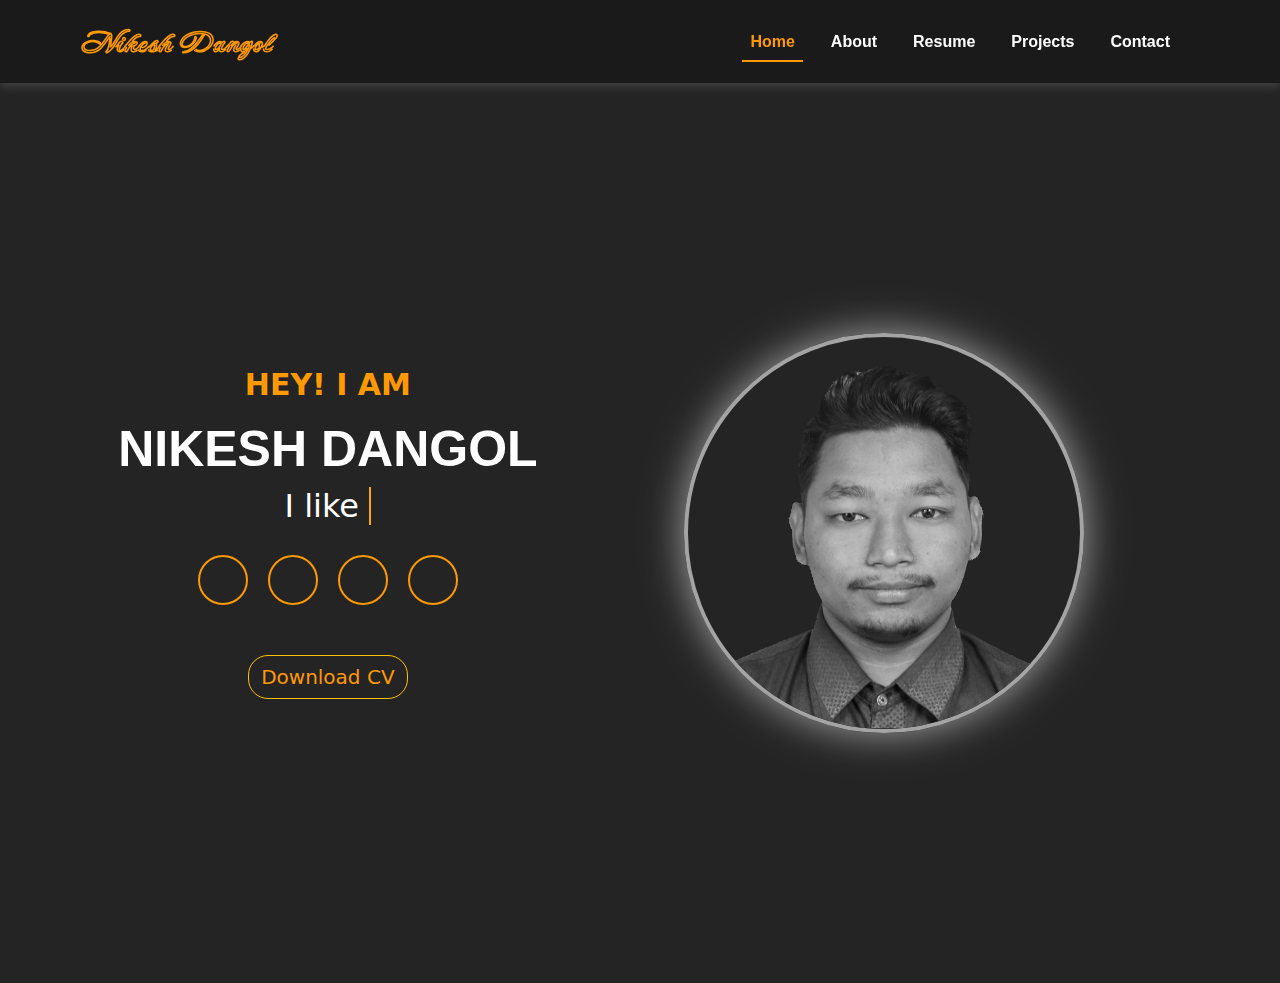
<file: index.html>
<!DOCTYPE html>
<html lang="en">
<head>
    <link href="https://cdn.jsdelivr.net/npm/bootstrap@5.3.3/dist/css/bootstrap.min.css" rel="stylesheet" integrity="sha384-QWTKZyjpPEjISv5WaRU9OFeRpok6YctnYmDr5pNlyT2bRjXh0JMhjY6hW+ALEwIH" crossorigin="anonymous">
    <link rel="stylesheet" type="text/css" href="./stylesheet/Stylesheet.css"/>
    <link rel="icon" type="image/x-icon" href="./pictures/favicon.png">
    <link href="https://fonts.googleapis.com/css?family=Poppins:100,200,300,400,500,600,700,800,900" rel="stylesheet">
    <link rel="stylesheet" href="https://cdnjs.cloudflare.com/ajax/libs/font-awesome/6.7.1/css/all.min.css" integrity="sha512-5Hs3dF2AEPkpNAR7UiOHba+lRSJNeM2ECkwxUIxC1Q/FLycGTbNapWXB4tP889k5T5Ju8fs4b1P5z/iB4nMfSQ==" crossorigin="anonymous" referrerpolicy="no-referrer" />
    
    <link rel="preconnect" href="https://fonts.googleapis.com">
<link rel="preconnect" href="https://fonts.gstatic.com" crossorigin>
<link href="https://fonts.googleapis.com/css2?family=Lobster&family=Love+Light&family=Neonderthaw&family=Noto+Sans+Devanagari:wght@100..900&display=swap" rel="stylesheet">
    
<meta charset="UTF-8">
    <meta name="viewport" content="width=device-width, initial-scale=1.0">
    <title>Nikesh Dangol</title>
</head>
<body class="overflow-x-hidden">    
        <nav class="navbar navbar-expand-lg navbar-custom sticky-top">
            <div class="container">
              <a class="navbar-brand" href="/index.html">Nikesh Dangol</a>
              <button class="navbar-toggler" type="button" data-bs-toggle="collapse" data-bs-target="#navbarNav" aria-controls="navbarNav" aria-expanded="false" aria-label="Toggle navigation">
                <span class="text-light">Menu</span>
              </button>
              <div class="collapse navbar-collapse justify-content-end" id="navbarNav">
                <ul class="navbar-nav">
                  <li class="nav-item">
                    <a class="nav-link active" href="/index.html" >Home</a>
                  </li> 
                  <li class="nav-item">
                    <a class="nav-link" href="/about.html">About</a>
                  </li>                 
                  <li class="nav-item">
                    <a class="nav-link" href="/resume.html">Resume</a>
                  </li>  
                  <li class="nav-item">
                    <a class="nav-link" href="/projects.html">Projects</a>
                  </li>
                  <!-- <li class="nav-item">
                    <a class="nav-link" href="/services.html">Services</a>
                  </li> -->
                  <li class="nav-item">
                    <a class="nav-link" href="/contact.html">Contact</a>
                  </li>
                </ul>
              </div>
            </div>
          </nav>
          <div class="container-home">
            <div class="main-home">
                <div class="mytexts">
                    <h2 class="text-center subheading"><p> HEY! I AM </p></h2> 
                    <h1 class="text-center text-uppercase">Nikesh Dangol</h1>
                    <h2 class="text-center">I like <span class="animation-text text-start text-decoration-underline "> </span> </h2>                   
                    
                    <div class="icons">
                        <a href="https://www.instagram.com/neekesh_dangol/" class="icons-home" target="_blank"><i class="fa-brands fa-instagram"></i></a>
                        <a href="https://www.facebook.com/profile.php?id=100007808718971" class="icons-home" target="_blank"><i class="fa-brands fa-facebook"></i></a>
                        <a href="https://www.linkedin.com/in/nikesh-dangol/" class="icons-home" target="_blank"><i class="fa-brands fa-linkedin"></i></a>
                        <a href="https://github.com/NikeshDangol1859" class="icons-home" target="_blank"><i class="fa-brands fa-github"></i></a>

                    </div>
                    <div class="btnss">
                      <a href="/CV(Nikesh).pdf" download="" class="text-decoration-none">
                        <button type="button" class="btn btn-outline-warning">
                          <i class="fa-solid fa-download"></i> Download CV 
                        </button>
                      </a>
                      </div>
                </div>
                <div class="myimages">
                    <div class="images">
                        <img src="/pictures/NikeshDangol.png" alt="">
                    </div>
                </div>                
            </div>           
        
    </div>


</body>
</html>

<script src="https://cdn.jsdelivr.net/npm/bootstrap@5.3.3/dist/js/bootstrap.bundle.min.js" integrity="sha384-YvpcrYf0tY3lHB60NNkmXc5s9fDVZLESaAA55NDzOxhy9GkcIdslK1eN7N6jIeHz" crossorigin="anonymous"></script>
</file>
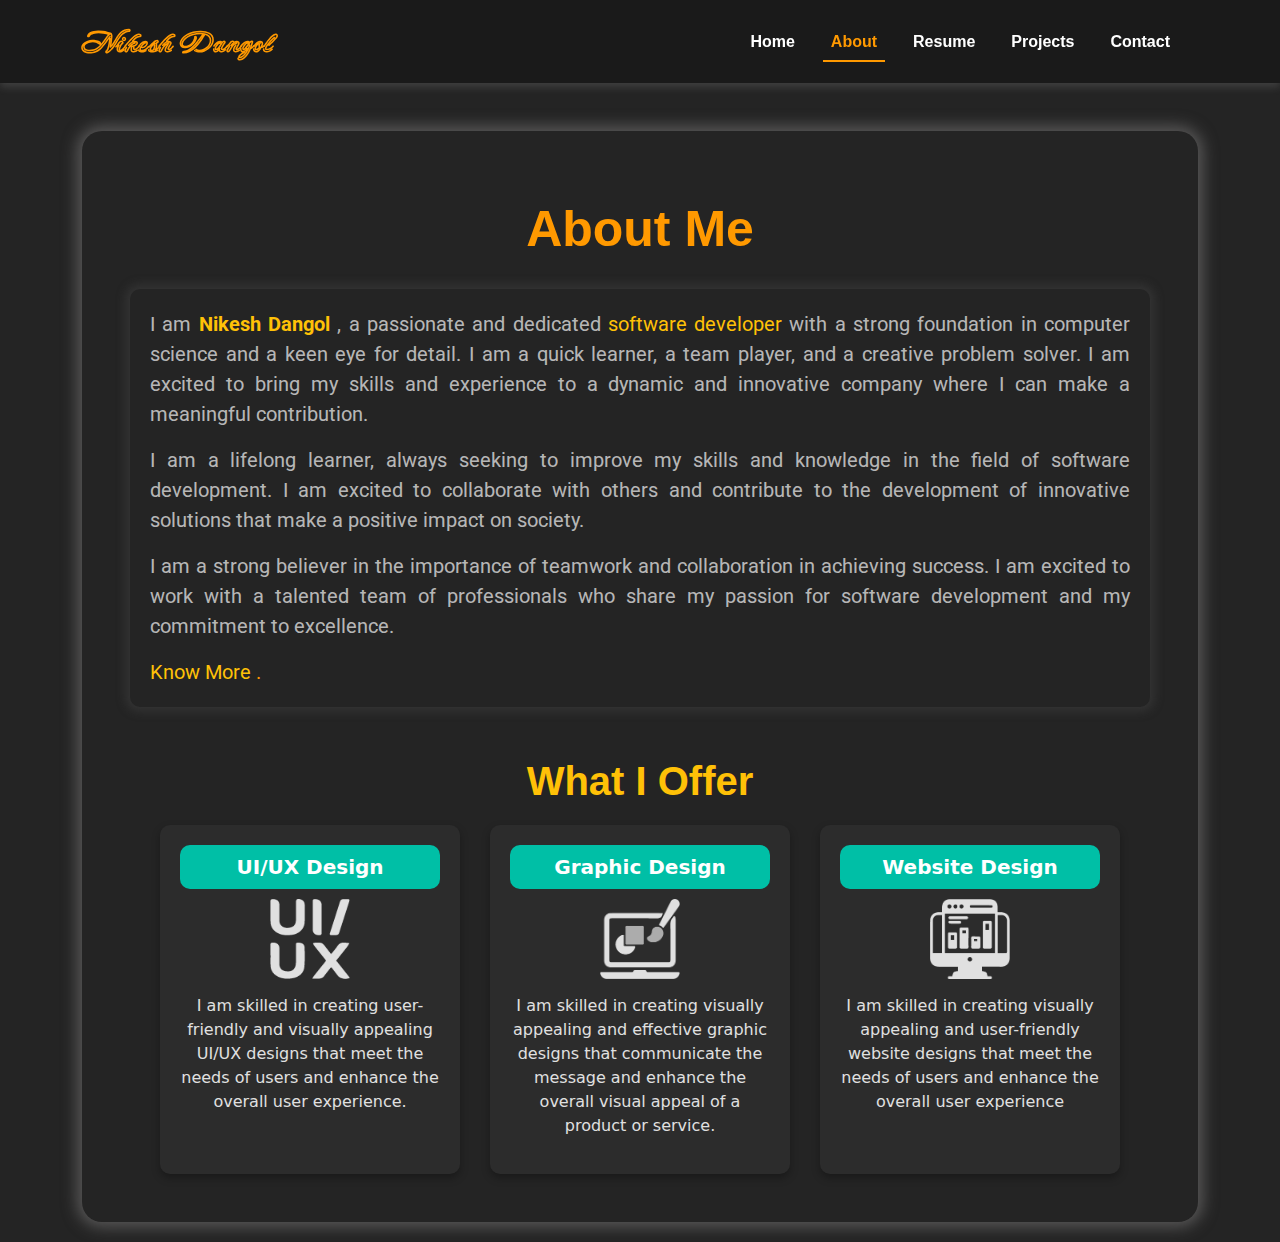
<file: about.html>
<!DOCTYPE html>
<html lang="en">
<head>
    <link href="https://cdn.jsdelivr.net/npm/bootstrap@5.3.3/dist/css/bootstrap.min.css" rel="stylesheet" integrity="sha384-QWTKZyjpPEjISv5WaRU9OFeRpok6YctnYmDr5pNlyT2bRjXh0JMhjY6hW+ALEwIH" crossorigin="anonymous">
    <link rel="stylesheet" type="text/css" href="./stylesheet/Stylesheet.css"/>
    <link rel="icon" type="image/x-icon" href="./pictures/favicon.png">
    <link href="https://fonts.googleapis.com/css?family=Poppins:100,200,300,400,500,600,700,800,900" rel="stylesheet">
    <link rel="stylesheet" href="https://cdnjs.cloudflare.com/ajax/libs/font-awesome/6.7.1/css/all.min.css" integrity="sha512-5Hs3dF2AEPkpNAR7UiOHba+lRSJNeM2ECkwxUIxC1Q/FLycGTbNapWXB4tP889k5T5Ju8fs4b1P5z/iB4nMfSQ==" crossorigin="anonymous" referrerpolicy="no-referrer" />
    
    <link rel="preconnect" href="https://fonts.googleapis.com">
<link rel="preconnect" href="https://fonts.gstatic.com" crossorigin>
<link href="https://fonts.googleapis.com/css2?family=Lobster&family=Love+Light&family=Neonderthaw&family=Noto+Sans+Devanagari:wght@100..900&display=swap" rel="stylesheet">
    
<meta charset="UTF-8">
    <meta name="viewport" content="width=device-width, initial-scale=1.0">
    <title>Nikesh Dangol</title>
</head>
<body>    
        <nav class="navbar navbar-expand-lg navbar-custom sticky-top">
            <div class="container">
              <a class="navbar-brand" href="/index.html">Nikesh Dangol</a>
              <button class="navbar-toggler" type="button" data-bs-toggle="collapse" data-bs-target="#navbarNav" aria-controls="navbarNav" aria-expanded="false" aria-label="Toggle navigation">
                <span class="navbar-toggler-icon"></span>
              </button>
              <div class="collapse navbar-collapse justify-content-end" id="navbarNav">
                <ul class="navbar-nav">
                  <li class="nav-item">
                    <a class="nav-link" href="/index.html" >Home</a>
                  </li> 
                  <li class="nav-item">
                    <a class="nav-link active" href="/about.html">About</a>
                  </li>                 
                  <li class="nav-item">
                    <a class="nav-link" href="/resume.html">Resume</a>
                  </li>  
                  <li class="nav-item">
                    <a class="nav-link" href="/projects.html">Projects</a>
                  </li>
                  <!-- <li class="nav-item">
                    <a class="nav-link" href="/services.html">Services</a>
                  </li> -->
                  <li class="nav-item">
                    <a class="nav-link" href="/contact.html">Contact</a>
                  </li>
                </ul>
              </div>
            </div>
          </nav>

          <div class="container">
            <div class="container-about mt-5">
              <div class="main-about">
                  <!-- <div class="about-image">
                    <img src="./pictures/nikesh.jpg" alt="Profile Picture" class="rounded-circle">
                  </div> -->
                  <div class="col-md-12 text-light p-5">
                      <h1 class="headtext">About Me</h1>
                      <div class="paragraph">
                        <p>I am <span class="fw-bold text-warning">Nikesh Dangol </span>, a passionate and dedicated
                          <span class="text-warning"> software developer </span> with a strong foundation in computer science and a keen eye for detail. I am a
                          quick learner, a team player, and a creative problem solver. I am excited to bring my
                          skills and experience to a dynamic and innovative company where I can make a meaningful
                          contribution.</p> 
                          <p>I am a lifelong learner, always seeking to improve my skills
                            and knowledge in the field of software development. I am excited to collaborate with others
                            and contribute to the development of innovative solutions that make a positive impact on society.</p>
                            <p>I am a strong believer in the importance of teamwork and collaboration
                              in achieving success. I am excited to work with a talented team of professionals who share my
                              passion for software development and my commitment to excellence.</p>

                          <a href="/resume.html" class="text-warning justify-content-end">Know More <span class="know-animation"></span></a>



                      </div>

                      <h2 class="offer text-center">What I Offer</h2>
                      <div class="about-grid">
                        <div class="about-card">                          
                          <h2 class="about-heading">UI/UX Design</h2>
                          <div class="about-icon">                        
                            <img src="/pictures/UI.png"alt="">
                        </div>
                          <p class="about-detail">
                            I am skilled in creating user-friendly and visually appealing UI/UX designs that meet the needs of
                            users and enhance the overall user experience.
                          </p>
                      </div>
                      <div class="about-card">                          
                        <h2 class="about-heading">Graphic Design</h2>
                        <div class="about-icon">                        
                          <img src="/pictures/graphics.png" alt="">
                      </div>
                        <p class="about-detail">
                          I am skilled in creating visually appealing and effective graphic designs that communicate the
                          message and enhance the overall visual appeal of a product or service.


                    
                        </p>
                    </div>
                    
                    <div class="about-card">                          
                      <h2 class="about-heading">Website Design</h2>
                      <div class="about-icon">                        
                        <img src="/pictures/web.png" alt="">
                    </div>
                      <p class="about-detail">
                        I am skilled in creating visually appealing and user-friendly website designs that meet the needs of users and
                        enhance the overall user experience

                      </p>
                  </div>

                  <!-- <div class="about-card">                          
                    <h2 class="about-heading">UI/UX Design</h2>
                    <div class="about-icon">                        
                      <img src="/pictures/web.png" alt="">
                  </div>
                    <p class="about-detail">
                      I am skilled in creating user-friendly and visually appealing UI/UX designs that meet the needs of
                      users and enhance the overall user experience.
                    </p>
                </div> -->
                    
                 
                      </div>

                      <!-- <div class="buttons mt-5 mb-5 d-flex justify-content-end">
                        <button type="button" class="btns btn-warning m-3"><a href="/resume.html" class="text-dark">Know me More <i class="fa-solid fa-arrow-right"></i></a></button>                        
                        <button type="button" class="btns btn-warning m-3"> <a href="/contact.html" class="text-dark">Contact Me <i class="fa-solid fa-arrow-right"></i></a></button>
                      </div> -->
  
                  </div>
              </div>
            </div>
          </div>
          

</body>
</html>

<script src="https://cdn.jsdelivr.net/npm/bootstrap@5.3.3/dist/js/bootstrap.bundle.min.js" integrity="sha384-YvpcrYf0tY3lHB60NNkmXc5s9fDVZLESaAA55NDzOxhy9GkcIdslK1eN7N6jIeHz" crossorigin="anonymous"></script>
</file>
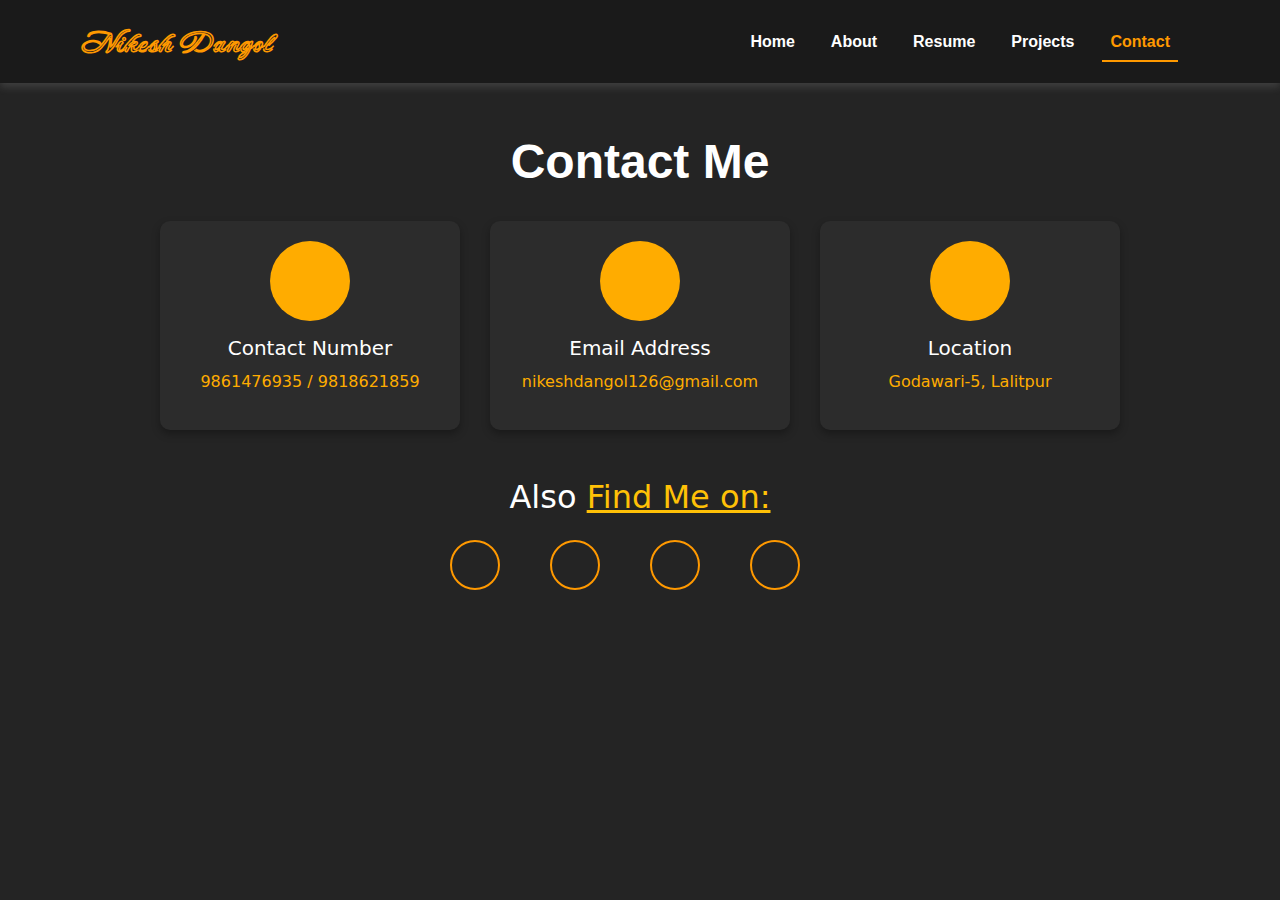
<file: contact.html>
<!DOCTYPE html>
<html lang="en">
<head>
    <link href="https://cdn.jsdelivr.net/npm/bootstrap@5.3.3/dist/css/bootstrap.min.css" rel="stylesheet" integrity="sha384-QWTKZyjpPEjISv5WaRU9OFeRpok6YctnYmDr5pNlyT2bRjXh0JMhjY6hW+ALEwIH" crossorigin="anonymous">
    <link rel="stylesheet" type="text/css" href="./stylesheet/Stylesheet.css"/>
    <link rel="icon" type="image/x-icon" href="./pictures/favicon.png">
    <link href="https://fonts.googleapis.com/css?family=Poppins:100,200,300,400,500,600,700,800,900" rel="stylesheet">
    <link rel="stylesheet" href="https://cdnjs.cloudflare.com/ajax/libs/font-awesome/6.7.1/css/all.min.css" integrity="sha512-5Hs3dF2AEPkpNAR7UiOHba+lRSJNeM2ECkwxUIxC1Q/FLycGTbNapWXB4tP889k5T5Ju8fs4b1P5z/iB4nMfSQ==" crossorigin="anonymous" referrerpolicy="no-referrer" />
    
    <link rel="preconnect" href="https://fonts.googleapis.com">
<link rel="preconnect" href="https://fonts.gstatic.com" crossorigin>
<link href="https://fonts.googleapis.com/css2?family=Lobster&family=Love+Light&family=Neonderthaw&family=Noto+Sans+Devanagari:wght@100..900&display=swap" rel="stylesheet">
    
    <meta charset="UTF-8">
    <meta name="viewport" content="width=device-width, initial-scale=1.0">
    <title>Nikesh Dangol</title>
</head>
<body>
    
        <nav class="navbar navbar-expand-lg navbar-custom sticky-top">
            <div class="container">
              <a class="navbar-brand" href="/index.html">Nikesh Dangol</a>
              <button class="navbar-toggler" type="button" data-bs-toggle="collapse" data-bs-target="#navbarNav" aria-controls="navbarNav" aria-expanded="false" aria-label="Toggle navigation">
                <span class="navbar-toggler-icon"></span>
              </button>
              <div class="collapse navbar-collapse justify-content-end" id="navbarNav">
                <ul class="navbar-nav">
                  <li class="nav-item">
                    <a class="nav-link " href="/index.html" >Home</a>
                  </li> 
                  <li class="nav-item">
                    <a class="nav-link" href="/about.html">About</a>
                  </li>                  
                  <li class="nav-item">
                    <a class="nav-link" href="/resume.html">Resume</a>
                  </li>  
                  <li class="nav-item">
                    <a class="nav-link" href="/projects.html">Projects</a>
                  </li>
                  <!-- <li class="nav-item">
                    <a class="nav-link" href="/services.html">Services</a>
                  </li> -->
                  <li class="nav-item">
                    <a class="nav-link active" href="/contact.html">Contact</a>
                  </li>
                </ul>
              </div>
            </div>
          </nav>
          
          <div class="contact-container">
            <h1 class="contact-title">Contact Me</h1>
            <div class="contact-grid">
               
                <div class="contact-card">
                    <div class="contact-icon">                        
                        <i class="fa-solid fa-phone"></i>
                    </div>
                    <h2 class="contact-heading">Contact Number</h2>
                    <p class="contact-detail"> <a href="tel:+9779861476935">9861476935</a>  / <a href="tel:+9779818621859">9818621859</a> </p>
                </div>
    
                
                <div class="contact-card">
                    <div class="contact-icon">
                      <i class="fa-regular fa-envelope"></i>
                    </div>
                    <h2 class="contact-heading">Email Address</h2>
                    <p class="contact-detail"><a href="mailto:nikeshdangol126@gmail.com"> nikeshdangol126@gmail.com </a></p>
                </div>
    
                
                <div class="contact-card">
                    <div class="contact-icon">
                      <a href="https://maps.app.goo.gl/pFGtwnYfQiK2Ehfw6" target="_blank" rel="noopener noreferrer" class="text-dark"><i class="fa-solid fa-location-dot"></i></a>
                    </div>
                    <h2 class="contact-heading">Location</h2>
                    <p class="contact-detail"><a href="https://maps.app.goo.gl/pFGtwnYfQiK2Ehfw6" target="_blank" rel="noopener noreferrer"> Godawari-5, Lalitpur</a></p>
                </div>
            </div>


            <!-- <div class="contact-grid justify-content-start mt-5">
              <div class="mytexts" style="margin-left: 30px;">                  
                <h2 class=" find text-white mb-4 ">Also  <span class="text-warning">Find Me.</span> </h2>
                <div class="icons d-flex">
                    <a href="https://www.instagram.com/neekesh_dangol/" class="icons-home" target="_blank" style="margin-right: 30px;" data-toggle="tooltip" data-placement="bottom" title="instagram"><i class="fa-brands fa-instagram"></i></a>
                    <a href="https://www.facebook.com/profile.php?id=100007808718971" class="icons-home" target="_blank" style="margin-right: 30px;" data-toggle="tooltip" data-placement="bottom" title="facebook"><i class="fa-brands fa-facebook"></i></a>
                    <a href="https://www.linkedin.com/in/nikesh-dangol/" class="icons-home" target="_blank" style="margin-right: 30px;" data-toggle="tooltip" data-placement="bottom" title="linkedin"><i class="fa-brands fa-linkedin"></i></a>
                    <a href="https://github.com/NikeshDangol1859" class="icons-home" target="_blank" style="margin-right: 30px;" data-toggle="tooltip" data-placement="bottom" title="github"><i class="fa-brands fa-github"></i></a>

                </div>                  
            </div>
            </div> -->
            <div class="contact-grid justify-content-center mt-5 ">
              <div class="contanct-footer ">
                <h2 class=" find text-white mb-4 ">Also  <span class="text-warning text-decoration-underline">Find Me on: </span> </h2>
             
              <div class="icons d-flex ">
                <a href="https://www.instagram.com/neekesh_dangol/" class="icons-contact" target="_blank" style="margin-right: 30px;" data-toggle="tooltip" data-placement="bottom" title="instagram"><i class="fa-brands fa-instagram"></i></a>
                    <a href="https://www.facebook.com/profile.php?id=100007808718971" class="icons-contact" target="_blank" style="margin-right: 30px;" data-toggle="tooltip" data-placement="bottom" title="facebook"><i class="fa-brands fa-facebook"></i></a>
                    <a href="https://www.linkedin.com/in/nikesh-dangol/" class="icons-contact" target="_blank" style="margin-right: 30px;" data-toggle="tooltip" data-placement="bottom" title="linkedin"><i class="fa-brands fa-linkedin"></i></a>
                    <a href="https://github.com/NikeshDangol1859" class="icons-contact" target="_blank" style="margin-right: 30px;" data-toggle="tooltip" data-placement="bottom" title="github"><i class="fa-brands fa-github"></i></a>                
              </div>
            </div>
            </div>


            
        </div>       

        
        

</body>
</html>

<script src="https://cdn.jsdelivr.net/npm/bootstrap@5.3.3/dist/js/bootstrap.bundle.min.js" integrity="sha384-YvpcrYf0tY3lHB60NNkmXc5s9fDVZLESaAA55NDzOxhy9GkcIdslK1eN7N6jIeHz" crossorigin="anonymous"></script>
</file>
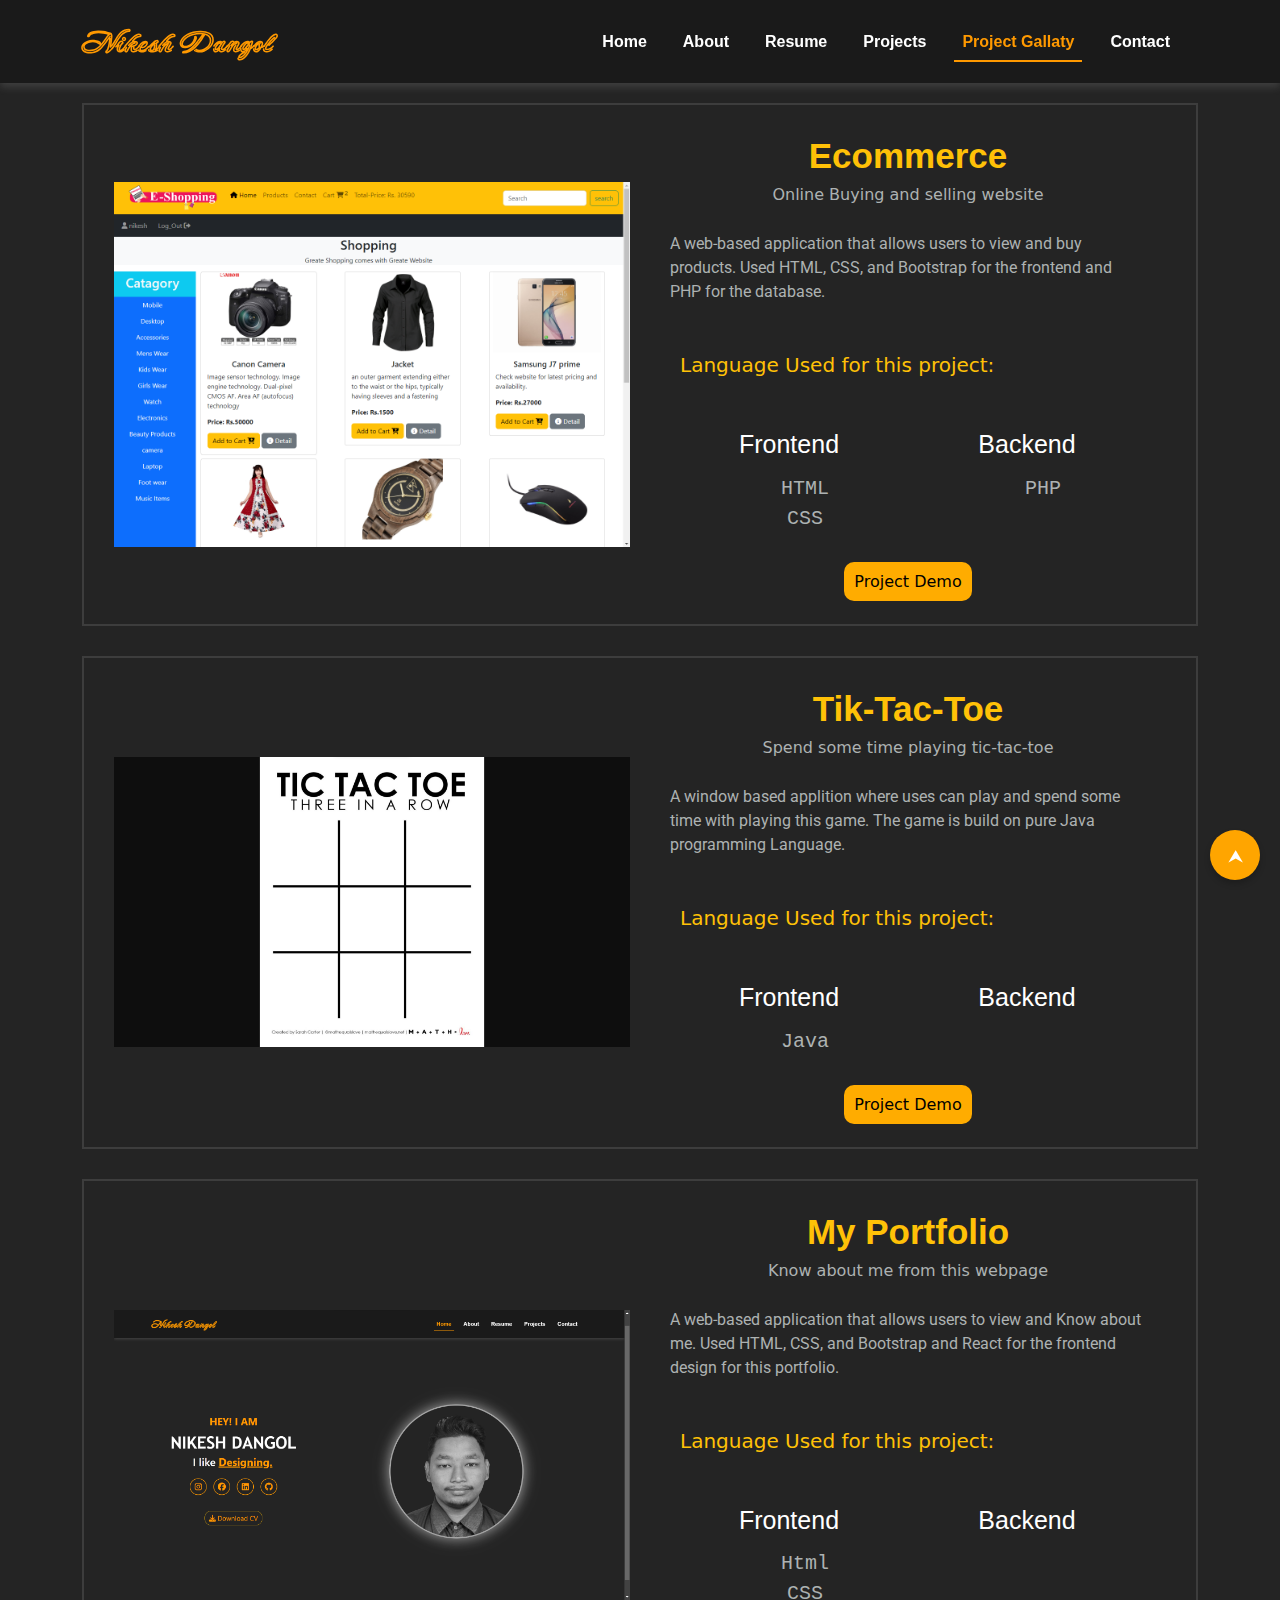
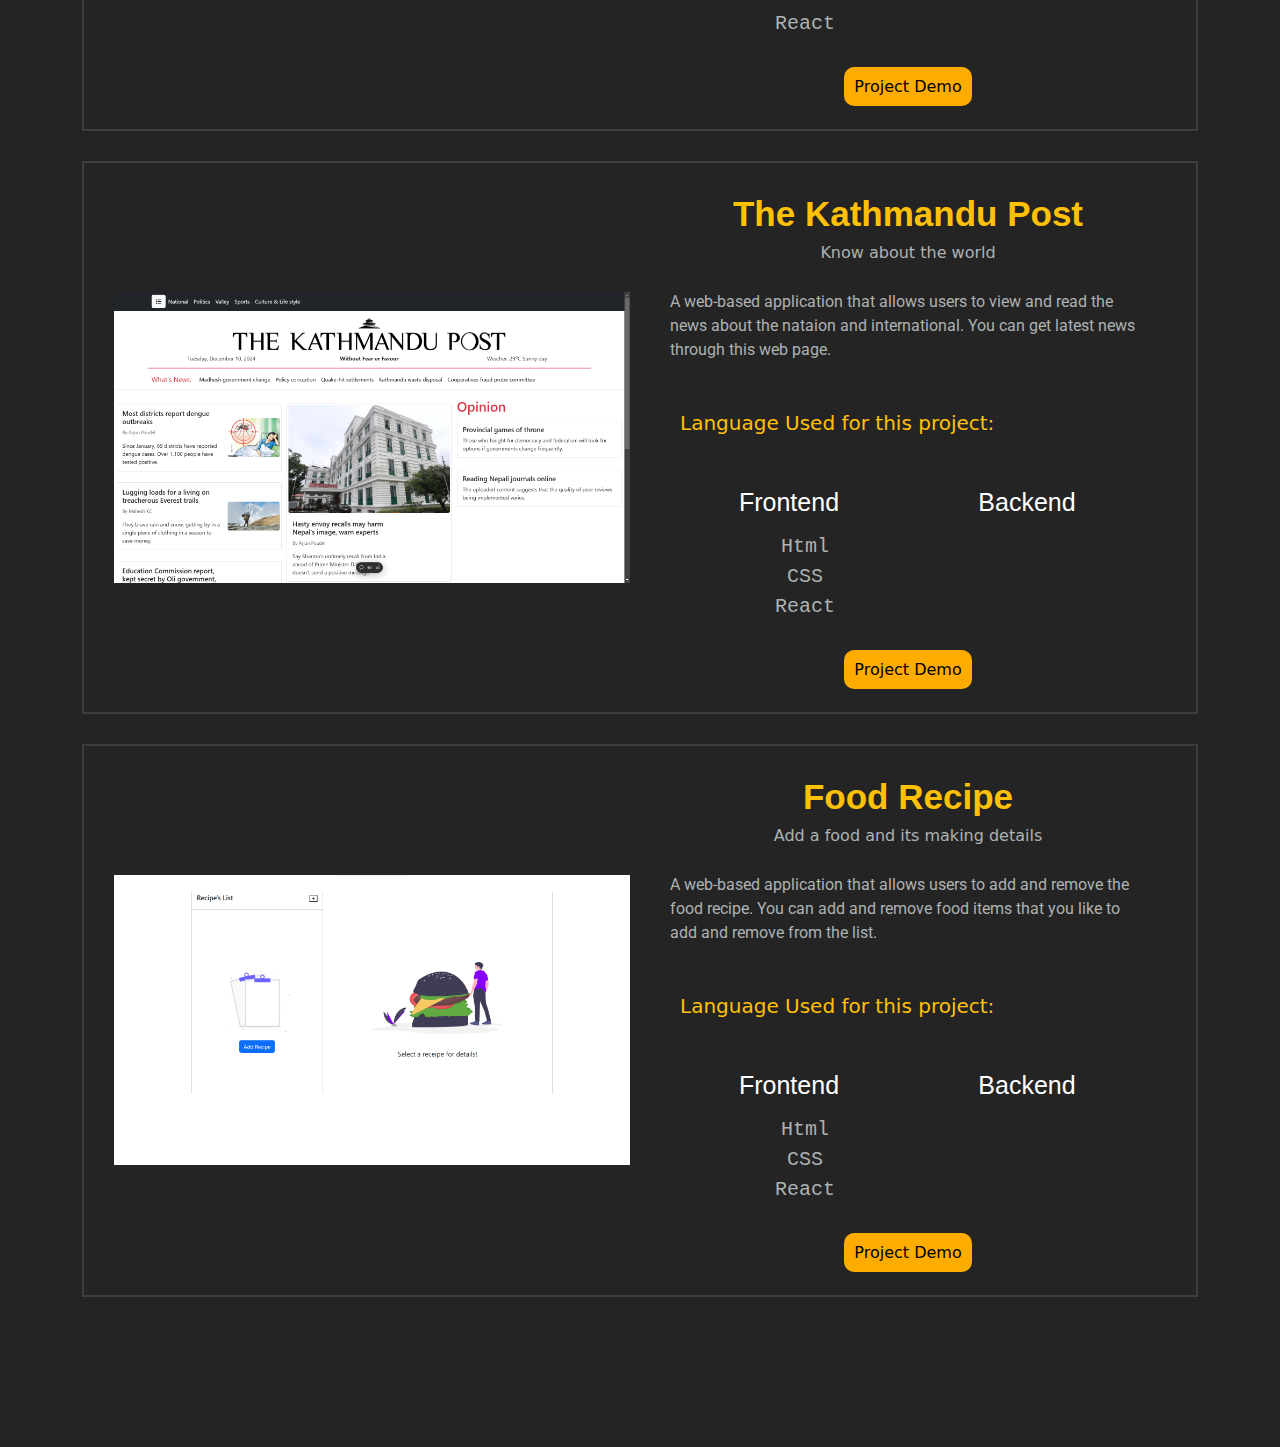
<file: projectgallary.html>
<!DOCTYPE html>
<html lang="en">
<head>
    <link href="https://cdn.jsdelivr.net/npm/bootstrap@5.3.3/dist/css/bootstrap.min.css" rel="stylesheet" integrity="sha384-QWTKZyjpPEjISv5WaRU9OFeRpok6YctnYmDr5pNlyT2bRjXh0JMhjY6hW+ALEwIH" crossorigin="anonymous">
    <link rel="stylesheet" type="text/css" href="./stylesheet/Stylesheet.css"/>
    <link rel="stylesheet" type="text/css" href="./stylesheet/gallary.css"/>
    <link rel="icon" type="image/x-icon" href="./pictures/favicon.png">
    <link href="https://fonts.googleapis.com/css?family=Poppins:100,200,300,400,500,600,700,800,900" rel="stylesheet">
    <link rel="stylesheet" href="https://cdnjs.cloudflare.com/ajax/libs/font-awesome/6.7.1/css/all.min.css" integrity="sha512-5Hs3dF2AEPkpNAR7UiOHba+lRSJNeM2ECkwxUIxC1Q/FLycGTbNapWXB4tP889k5T5Ju8fs4b1P5z/iB4nMfSQ==" crossorigin="anonymous" referrerpolicy="no-referrer" />
    
    <link rel="preconnect" href="https://fonts.googleapis.com">
<link rel="preconnect" href="https://fonts.gstatic.com" crossorigin>
<link href="https://fonts.googleapis.com/css2?family=Lobster&family=Love+Light&family=Neonderthaw&family=Noto+Sans+Devanagari:wght@100..900&display=swap" rel="stylesheet">
    
<meta charset="UTF-8">
    <meta name="viewport" content="width=device-width, initial-scale=1.0">
    <title>Nikesh Dangol</title>
</head>
<body class="overflow-x-hidden">    
        <nav class="navbar navbar-expand-lg navbar-custom sticky-top">
            <div class="container">
              <a class="navbar-brand" href="/index.html">Nikesh Dangol</a>
              <button class="navbar-toggler" type="button" data-bs-toggle="collapse" data-bs-target="#navbarNav" aria-controls="navbarNav" aria-expanded="false" aria-label="Toggle navigation">
                <span class="navbar-toggler-icon"></span>
              </button>
              <div class="collapse navbar-collapse justify-content-end" id="navbarNav">
                <ul class="navbar-nav">
                  <li class="nav-item">
                    <a class="nav-link" href="/index.html" >Home</a>
                  </li> 
                  <li class="nav-item">
                    <a class="nav-link" href="/about.html">About</a>
                  </li>                 
                  <li class="nav-item">
                    <a class="nav-link" href="/resume.html">Resume</a>
                  </li>  
                  <li class="nav-item">
                    <a class="nav-link" href="/projects.html">Projects</a>
                  </li> 
                  <li class="nav-item">
                    <a class="nav-link active" href="/projectgallary.html">Project Gallaty</a>
                  </li>
                  <!-- <li class="nav-item">
                    <a class="nav-link" href="/services.html">Services</a>
                  </li> -->
                  <li class="nav-item">
                    <a class="nav-link" href="/contact.html">Contact</a>
                  </li>
                </ul>
              </div>
            </div>
        </nav>

        <div class="gallary">
            <div class="container">
                
                    <section class="gallaryproject" id="ecommerce">
                        <div class="gallary-main">
                            <div class="gallary-image">
                                <img src="/pictures/gallary/ecommerce.png" alt="">                    
                            </div>
                            <div class="gallary-details">
                                <div class="gallary-heading">
                                    <h1 >Ecommerce</h1>
                                    <h6>Online Buying and selling website</h6>       
                                </div>
                                <div class="gallry-paragraph">
                                    <div class="gallary-description">
                                        <p>A web-based application that allows users to view and buy products. 
                                            Used HTML, CSS, and Bootstrap for the frontend and PHP for the database.</p>
                                    </div>            
                                </div>
                                <p class="para">Language Used for this project: </p>
                                <div class="languagesUsed">
                                    
                                    <div class="frontend">
                                        <div class="front-heading">Frontend</div>
                                        <ul>
                                            <li>HTML</li>
                                            <li>CSS</li>
                                        </ul>

                                    </div>
                                    <div class="backend">
                                        <div class="back-heading">Backend</div>
                                        <ul>
                                            <li>PHP</li>
                                        </ul>

                                    </div>
                                </div>
                                <div class="link">
                                    <a href="https://github.com/NikeshDangol1859/E-Commerce" target="_blank">Project Demo</a>
                                </div>
                            </div>
                        </div>
                    </section>
                    <!-- Tic tac toe -->
                    <section class="gallaryproject" id="tiktactoe">
                      <div class="gallary-main">
                          <div class="gallary-image">
                              <img src="/pictures/gallary/tiktactoe.png" alt="">                    
                          </div>
                          <div class="gallary-details">
                              <div class="gallary-heading">
                                  <h1 >Tik-Tac-Toe</h1>
                                  <h6>Spend some time playing tic-tac-toe</h6>       
                              </div>
                              <div class="gallry-paragraph">
                                  <div class="gallary-description">
                                      <p>A window based applition where uses can play and spend some time with playing this game. 
                                        The game is build on pure Java programming Language.
                                      </p>
                                  </div>            
                              </div>
                              <p class="para">Language Used for this project: </p>
                              <div class="languagesUsed">
                                  
                                  <div class="frontend">
                                      <div class="front-heading">Frontend</div>
                                      <ul>
                                          <li>Java</li>
                                          
                                      </ul>

                                  </div>
                                  <div class="backend">
                                      <div class="back-heading">Backend</div>
                                      <ul>
                                          <li></li>
                                      </ul>

                                  </div>
                              </div>
                              <div class="link">
                                  <a href="https://github.com/NikeshDangol1859/game" target="_blank">Project Demo</a>
                              </div>
                          </div>
                      </div>
                  </section>

                  <!-- portfolio -->
                  <section class="gallaryproject" id="portfolio">
                    <div class="gallary-main">
                        <div class="gallary-image">
                            <img src="/pictures/gallary/portfolio.png" alt="">                    
                        </div>
                        <div class="gallary-details">
                            <div class="gallary-heading">
                                <h1 >My Portfolio</h1>
                                <h6>Know about me from this webpage</h6>       
                            </div>
                            <div class="gallry-paragraph">
                                <div class="gallary-description">
                                    <p>A web-based application that allows users to view and Know about me. 
                                        Used HTML, CSS, and Bootstrap and React for the frontend design for this portfolio.</p>
                                </div>            
                            </div>
                            <p class="para">Language Used for this project: </p>
                            <div class="languagesUsed">
                                
                                <div class="frontend">
                                    <div class="front-heading">Frontend</div>
                                    <ul>
                                        <li>Html</li>
                                        <li>CSS</li>
                                        <li>React</li>
                                        
                                    </ul>

                                </div>
                                <div class="backend">
                                    <div class="back-heading">Backend</div>
                                    <ul>
                                        <li></li>
                                    </ul>

                                </div>
                            </div>
                            <div class="link">
                                <a href="https://portfolio-llz5enjqz-nikeshdangol1859s-projects.vercel.app/" target="_blank">Project Demo</a>
                            </div>
                        </div>
                    </div>
                </section>


                 <!-- news -->
                 <section class="gallaryproject" id="news">
                    <div class="gallary-main">
                        <div class="gallary-image">
                            <img src="/pictures/gallary/news.png" alt="">                    
                        </div>
                        <div class="gallary-details">
                            <div class="gallary-heading">
                                <h1 >The Kathmandu Post</h1>
                                <h6>Know about the world</h6>       
                            </div>
                            <div class="gallry-paragraph">
                                <div class="gallary-description">
                                    <p>A web-based application that allows users to view and read the news about the nataion and international. 
                                        You can get latest news through this web page.</p>
                                </div>            
                            </div>
                            <p class="para">Language Used for this project: </p>
                            <div class="languagesUsed">
                                
                                <div class="frontend">
                                    <div class="front-heading">Frontend</div>
                                    <ul>
                                        <li>Html</li>
                                        <li>CSS</li>
                                        <li>React</li>
                                        
                                    </ul>

                                </div>
                                <div class="backend">
                                    <div class="back-heading">Backend</div>
                                    <ul>
                                        <li></li>
                                    </ul>

                                </div>
                            </div>
                            <div class="link">
                                <a href="https://newsproject-nu.vercel.app/" target="_blank">Project Demo</a>
                            </div>
                        </div>
                    </div>
                </section>


                <!-- Food Recipe -->
                <section class="gallaryproject" id="foodrecipe">
                    <div class="gallary-main">
                        <div class="gallary-image">
                            <img src="/pictures/gallary/foodrecipe.png" alt="">                    
                        </div>
                        <div class="gallary-details">
                            <div class="gallary-heading">
                                <h1 >Food Recipe</h1>
                                <h6>Add a food and its making details</h6>       
                            </div>
                            <div class="gallry-paragraph">
                                <div class="gallary-description">
                                    <p>A web-based application that allows users to add and remove the food recipe. 
                                        You can add and remove food items that you like to add and remove from the list.</p>
                                </div>            
                            </div>
                            <p class="para">Language Used for this project: </p>
                            <div class="languagesUsed">
                                
                                <div class="frontend">
                                    <div class="front-heading">Frontend</div>
                                    <ul>
                                        <li>Html</li>
                                        <li>CSS</li>
                                        <li>React</li>
                                        
                                    </ul>

                                </div>
                                <div class="backend">
                                    <div class="back-heading">Backend</div>
                                    <ul>
                                        <li></li>
                                    </ul>

                                </div>
                            </div>
                            <div class="link">
                                <a href="https://newsproject-nu.vercel.app/" target="_blank">Project Demo</a>
                            </div>
                        </div>
                    </div>
                </section>

                    
                
                
            </div>
            <!-- bottom  margin-->
            <div class="margins"></div>

        </div>

        <div class="uparrow">
            <a href="#ecommerce"></a>
        </div>


</body>
</html>

<script src="https://cdn.jsdelivr.net/npm/bootstrap@5.3.3/dist/js/bootstrap.bundle.min.js" integrity="sha384-YvpcrYf0tY3lHB60NNkmXc5s9fDVZLESaAA55NDzOxhy9GkcIdslK1eN7N6jIeHz" crossorigin="anonymous"></script>
</file>
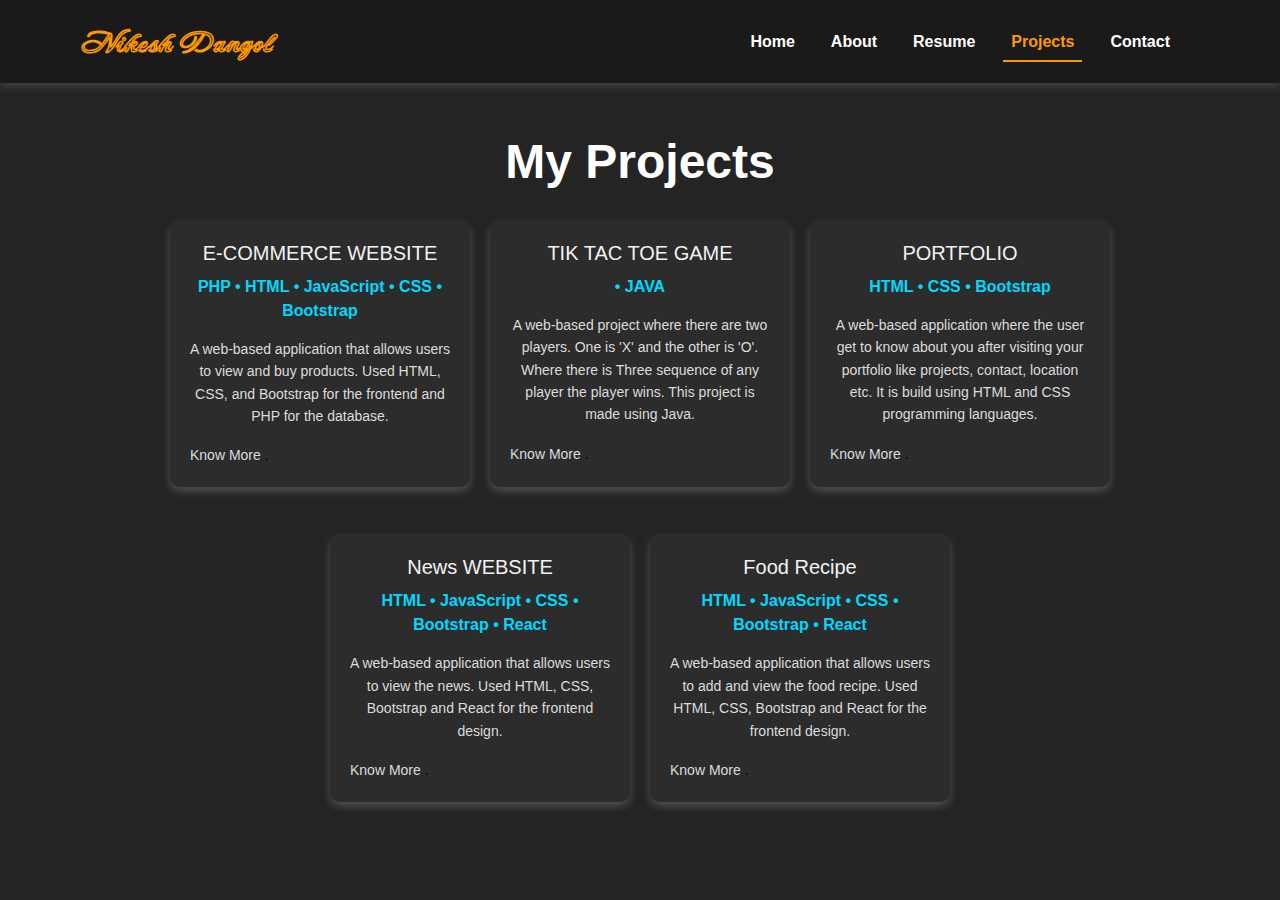
<file: projects.html>
<!DOCTYPE html>
<html lang="en">
<head>
    <link href="https://cdn.jsdelivr.net/npm/bootstrap@5.3.3/dist/css/bootstrap.min.css" rel="stylesheet" integrity="sha384-QWTKZyjpPEjISv5WaRU9OFeRpok6YctnYmDr5pNlyT2bRjXh0JMhjY6hW+ALEwIH" crossorigin="anonymous">
    <link rel="stylesheet" type="text/css" href="./stylesheet/Stylesheet.css"/>
    <link rel="icon" type="image/x-icon" href="./pictures/favicon.png">
    <link href="https://fonts.googleapis.com/css?family=Poppins:100,200,300,400,500,600,700,800,900" rel="stylesheet">
    <link rel="stylesheet" href="https://cdnjs.cloudflare.com/ajax/libs/font-awesome/6.7.1/css/all.min.css" integrity="sha512-5Hs3dF2AEPkpNAR7UiOHba+lRSJNeM2ECkwxUIxC1Q/FLycGTbNapWXB4tP889k5T5Ju8fs4b1P5z/iB4nMfSQ==" crossorigin="anonymous" referrerpolicy="no-referrer" />
    
    <link rel="preconnect" href="https://fonts.googleapis.com">
<link rel="preconnect" href="https://fonts.gstatic.com" crossorigin>
<link href="https://fonts.googleapis.com/css2?family=Lobster&family=Love+Light&family=Neonderthaw&family=Noto+Sans+Devanagari:wght@100..900&display=swap" rel="stylesheet">
    
    <meta charset="UTF-8">
    <meta name="viewport" content="width=device-width, initial-scale=1.0">
    <title>Nikesh Dangol</title>
</head>
<body>
    
        <nav class="navbar navbar-expand-lg navbar-custom sticky-top">
            <div class="container">
              <a class="navbar-brand" href="/index.html">Nikesh Dangol</a>
              <button class="navbar-toggler" type="button" data-bs-toggle="collapse" data-bs-target="#navbarNav" aria-controls="navbarNav" aria-expanded="false" aria-label="Toggle navigation">
                <span class="navbar-toggler-icon"></span>
              </button>
              <div class="collapse navbar-collapse justify-content-end" id="navbarNav">
                <ul class="navbar-nav">
                  <li class="nav-item">
                    <a class="nav-link " href="/index.html" >Home</a>
                  </li>
                  <li class="nav-item">
                    <a class="nav-link" href="/about.html">About</a>
                  </li>                   
                  <li class="nav-item">
                    <a class="nav-link" href="/resume.html">Resume</a>
                  </li>  
                  <li class="nav-item">
                    <a class="nav-link active" href="/projects.html">Projects</a>
                  </li>
                  <!-- <li class="nav-item">
                    <a class="nav-link" href="/services.html">Services</a>
                  </li> -->
                  <li class="nav-item">
                    <a class="nav-link" href="/contact.html">Contact</a>
                  </li>
                </ul>
              </div>
            </div>
          </nav>
          <div class="projects-container">
            <h1 class="title">My Projects</h1>
            <div class="projects-grid">
                <!-- E-commerce Project -->
                 
                <div class="project-card">
                    <h2 class="project-title">E-COMMERCE WEBSITE</h2>
                    <p class="tech-stack">PHP • HTML • JavaScript • CSS • Bootstrap</p>
                    <p class="description">
                        A web-based application that allows users to view and buy products. 
                        Used HTML, CSS, and Bootstrap for the frontend and PHP for the database.
                    </p>
                    <div class="linkproject text-start"> 
                    <a href="/projectgallary.html#ecommerce" class="description justify-content-end">Know More <span class="dot-animation"></span></a>

                    </div>
                </div>
              
                <!-- Tic Tac Toe Project -->
                 
                <div class="project-card">
                    <h2 class="project-title">TIK TAC TOE GAME</h2>
                    <p class="tech-stack">• JAVA</p>
                    <p class="description">
                        A web-based project where there are two players. One is 'X' and the other is 'O'. Where there is Three sequence of any player the player wins.
                        This project is made using Java.
                    </p>
                    <div class="linkproject text-start"> 
                      <a href="/projectgallary.html#tiktactoe" class="text-start description justify-content-end">Know More <span class="dot-animation"></span></a>
  
                      </div>
                </div>
              
    
                <!-- Portfolio Project -->
                
                <div class="project-card">
                    <h2 class="project-title">PORTFOLIO</h2>
                    <p class="tech-stack">HTML • CSS • Bootstrap</p>
                    <p class="description">
                        A web-based application where the user get to know about you after visiting your portfolio like projects, contact, location etc.
                        It is build using HTML and CSS programming languages.
                    </p>
                    <div class="linkproject text-start"> 
                      <a href="/projectgallary.html#portfolio" class="text-start description justify-content-end">Know More <span class="dot-animation"></span></a>
  
                      </div>
                </div>              
            </div>
          

            <div class="projects-grid mt-5">  
              <!-- News  Project --> 
                         
              <div class="project-card">
                  <h2 class="project-title">News WEBSITE</h2>
                  <p class="tech-stack">HTML • JavaScript • CSS • Bootstrap • React</p>
                  <p class="description">
                      A web-based application that allows users to view the news. 
                      Used HTML, CSS, Bootstrap and React for the frontend design.
                  </p>
                  <div class="linkproject text-start"> 
                    <a href="/projectgallary.html#news" class="text-start description justify-content-end">Know More <span class="dot-animation"></span></a>

                    </div>
              </div>
            
              <!-- Recipe  Project -->            
              <div class="project-card">
                <h2 class="project-title">Food Recipe</h2>
                <p class="tech-stack">HTML • JavaScript • CSS • Bootstrap • React </p>
                <p class="description">
                    A web-based application that allows users to add and view the food recipe. 
                    Used HTML, CSS, Bootstrap and React for the frontend design.
                </p>
                <div class="linkproject text-start"> 
                  <a href="/projectgallary.html#foodrecipe" class="text-start description justify-content-end">Know More <span class="dot-animation"></span></a>

                  </div>
            </div>
  
              
          </div>
        </div>      

</body>
</html>

<script src="https://cdn.jsdelivr.net/npm/bootstrap@5.3.3/dist/js/bootstrap.bundle.min.js" integrity="sha384-YvpcrYf0tY3lHB60NNkmXc5s9fDVZLESaAA55NDzOxhy9GkcIdslK1eN7N6jIeHz" crossorigin="anonymous"></script>
</file>
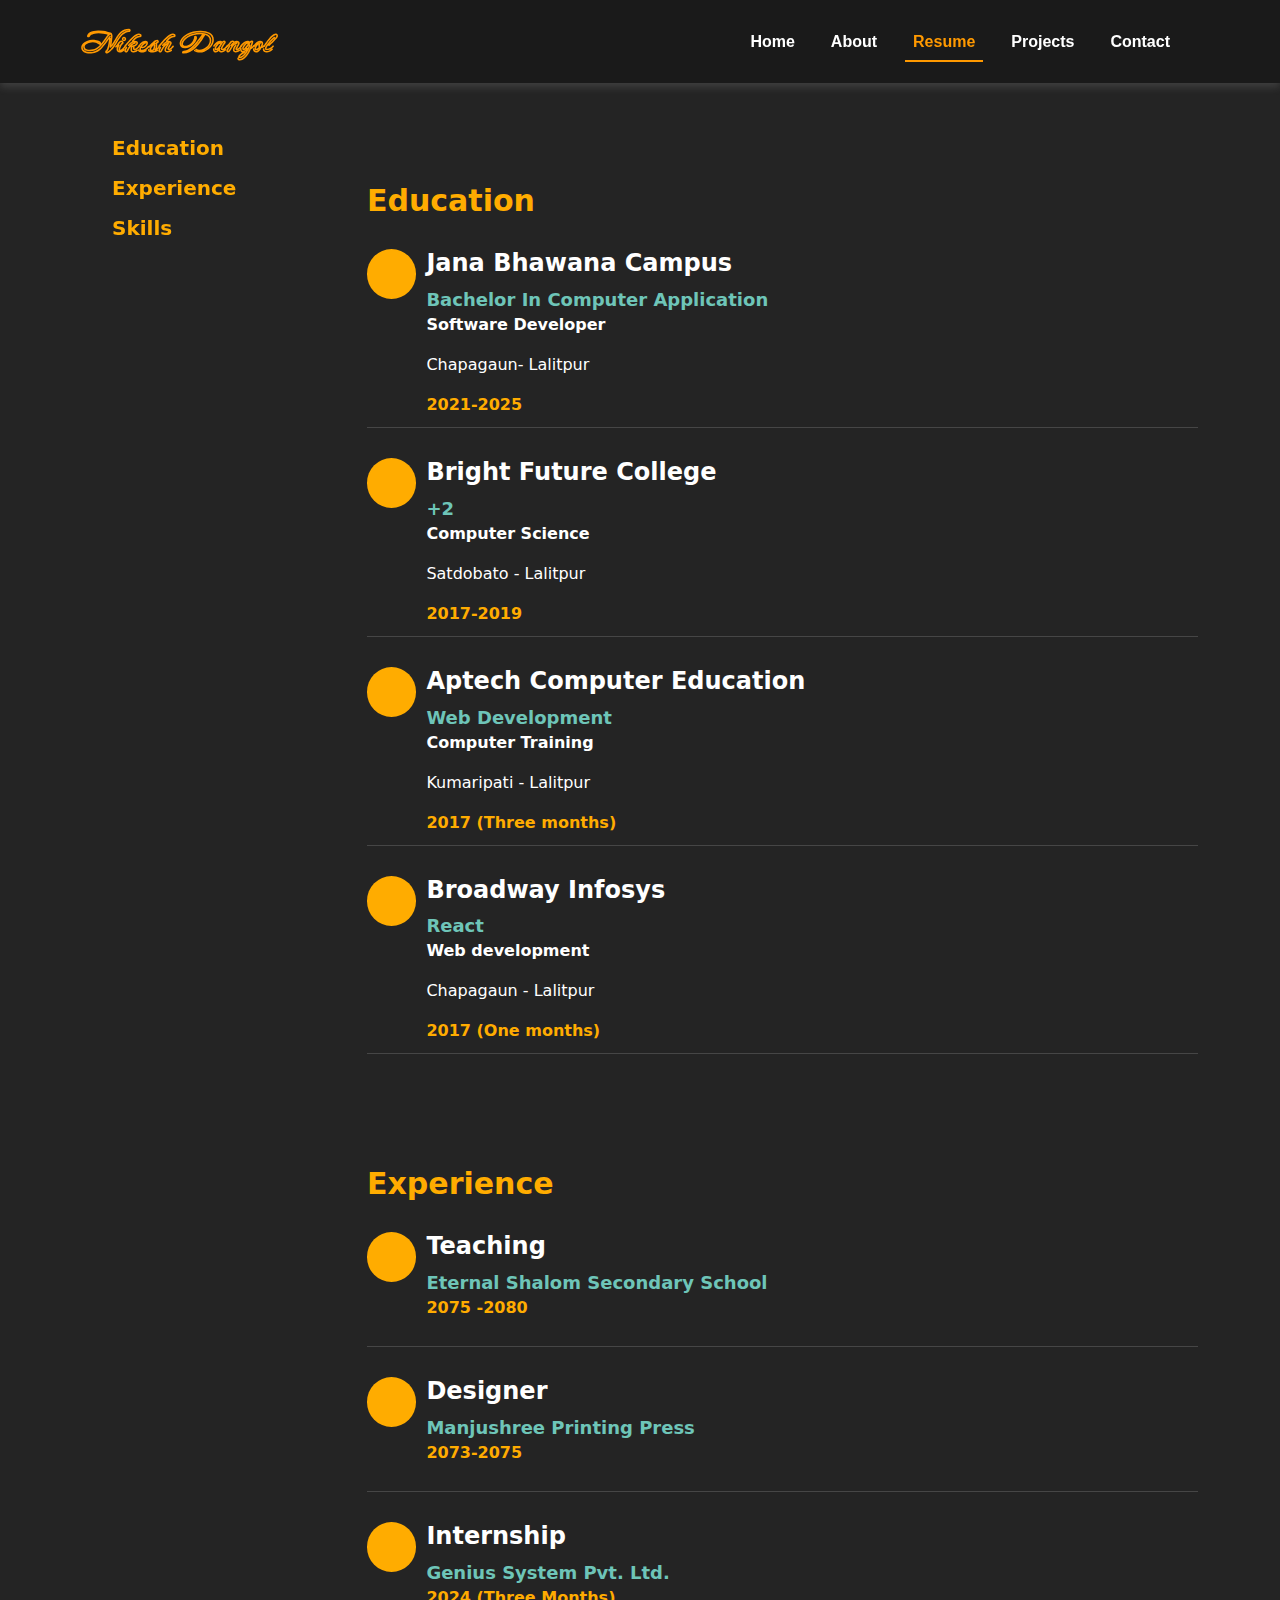
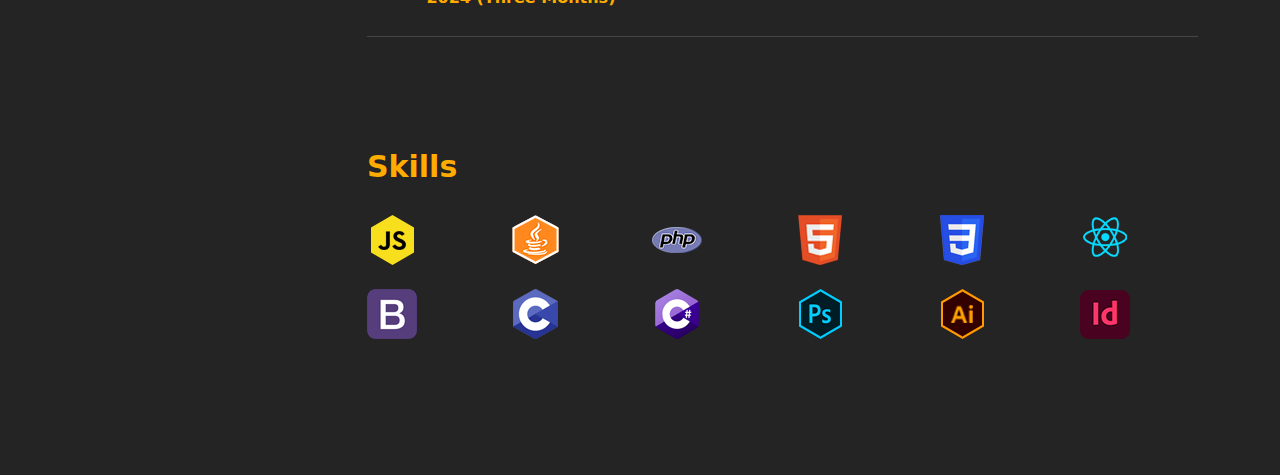
<file: resume.html>
<!DOCTYPE html>
<html lang="en">
<head>
    <link href="https://cdn.jsdelivr.net/npm/bootstrap@5.3.3/dist/css/bootstrap.min.css" rel="stylesheet" integrity="sha384-QWTKZyjpPEjISv5WaRU9OFeRpok6YctnYmDr5pNlyT2bRjXh0JMhjY6hW+ALEwIH" crossorigin="anonymous">
    <link rel="stylesheet" type="text/css" href="./stylesheet/Stylesheet.css"/>
    <link rel="icon" type="image/x-icon" href="./pictures/favicon.png">
    <link href="https://fonts.googleapis.com/css?family=Poppins:100,200,300,400,500,600,700,800,900" rel="stylesheet">
    <link rel="stylesheet" href="https://cdnjs.cloudflare.com/ajax/libs/font-awesome/6.7.1/css/all.min.css" integrity="sha512-5Hs3dF2AEPkpNAR7UiOHba+lRSJNeM2ECkwxUIxC1Q/FLycGTbNapWXB4tP889k5T5Ju8fs4b1P5z/iB4nMfSQ==" crossorigin="anonymous" referrerpolicy="no-referrer" />
    
    <link rel="preconnect" href="https://fonts.googleapis.com">
<link rel="preconnect" href="https://fonts.gstatic.com" crossorigin>
<link href="https://fonts.googleapis.com/css2?family=Lobster&family=Love+Light&family=Neonderthaw&family=Noto+Sans+Devanagari:wght@100..900&display=swap" rel="stylesheet">
    
    <meta charset="UTF-8">
    <meta name="viewport" content="width=device-width, initial-scale=1.0">
    <title>Nikesh Dangol</title>
</head>
<body class="overflow-x-hidden ">
    
        <nav class="navbar navbar-expand-lg navbar-custom sticky-top">
            <div class="container">
              <a class="navbar-brand" href="/index.html">Nikesh Dangol</a>
              <button class="navbar-toggler" type="button" data-bs-toggle="collapse" data-bs-target="#navbarNav" aria-controls="navbarNav" aria-expanded="false" aria-label="Toggle navigation">
                <span class="navbar-toggler-icon"></span>
              </button>
              <div class="collapse navbar-collapse justify-content-end" id="navbarNav">
                <ul class="navbar-nav">
                  <li class="nav-item">
                    <a class="nav-link " href="/index.html" >Home</a>
                  </li>
                  <li class="nav-item">
                    <a class="nav-link" href="/about.html">About</a>
                  </li>            
                  <li class="nav-item">
                    <a class="nav-link active" href="/resume.html">Resume</a>
                  </li>  
                  <li class="nav-item">
                    <a class="nav-link" href="/projects.html">Projects</a>
                  </li>
                  <!-- <li class="nav-item">
                    <a class="nav-link" href="/services.html">Services</a>
                  </li> -->
                  <li class="nav-item">
                    <a class="nav-link" href="/contact.html">Contact</a>
                  </li>
                </ul>
              </div>
            </div>
          </nav>          

         <div class="container mt-5	">
            <section id="resume-section">
                <div class="container-resume">
                    <div class="row">
                        <div class="col-md-3">
                            <nav id="navi">
                                <ul>
                                    <li><a href="#page-1">Education</a></li>
                                    <li><a href="#page-2">Experience</a></li>
                                    <li><a href="#page-3">Skills</a></li>
                                </ul>
                            </nav>
                        </div>
                        <div class="col-md-9">
                            <div id="page-1" class="page one">
                                <h2 class="heading">Education</h2>
                                <div class="resume-wrap d-flex">
                                    <div class="icon d-flex align-items-center justify-content-center mb-4">
                                        <span><i class="fa-solid fa-graduation-cap"></i></span>
                                    </div>
                                    <div class="text pl-3">
                                        <h2>Jana Bhawana Campus</h2>
                                        <span class="position">Bachelor In Computer Application</span>
                                        <p><strong>Software Developer</strong></p>
                                        <p>Chapagaun- Lalitpur</p>
                                        <span class="date">2021-2025</span>
                                    </div>
                                    
                                </div>
                                <div class="resume-wrap d-flex  ">
                                    <div class="icon d-flex align-items-center justify-content-center">
                                        <span> <i class="fa-solid fa-book-open"></i></span>
                                    </div>
                                    <div class="text pl-3">
                                        <h2>Bright Future College</h2>
                                        <span class="position">+2</span>
                                        <p><strong>Computer Science</strong></p>
                                        <p>Satdobato - Lalitpur</p>
                                        <span class="date">2017-2019</span>
                                    </div>
                                </div>
                                <div class="resume-wrap d-flex  ">
                                    <div class="icon d-flex align-items-center justify-content-center">
                                        <span><i class="fa-solid fa-chalkboard-user"></i></span>
                                    </div>
                                    <div class="text pl-3">
                                        <h2>Aptech Computer Education</h2>
                                        <span class="position">Web Development</span>
                                        <p><strong>Computer Training</strong></p>
                                        <p>Kumaripati - Lalitpur</p>
                                        <span class="date">2017 (Three months)</span>
                                    </div>
                                </div>
    
    
                                <div class="resume-wrap d-flex  ">
                                    <div class="icon d-flex align-items-center justify-content-center">
                                        <span><i class="fa-solid fa-chalkboard-user"></i></span>
                                    </div>
                                    <div class="text pl-3">
                                        <h2>Broadway Infosys</h2>
                                        <span class="position">React</span>
                                        <p><strong>Web development</strong></p>
                                        <p>Chapagaun - Lalitpur</p>
                                        <span class="date">2017 (One months)</span>
                                    </div>
                                </div>
                            </div>
            
                            <div id="page-2" class="page two">
                                <h2 class="heading">Experience</h2>
                                <div class="resume-wrap d-flex  ">
                                    <div class="icon d-flex align-items-center justify-content-center">
                                        <span><i class="fa-solid fa-suitcase"></i> </span>
                                    </div>
                                    <div class="text pl-3">
                                        <h2>Teaching</h2>
                                        <span class="position">Eternal Shalom Secondary School</span>
                                        <p class="date">2075 -2080</p>
                                    </div>
                                </div>
                                <div class="resume-wrap d-flex  ">
                                    <div class="icon d-flex align-items-center justify-content-center">
                                        <span><i class="fa-solid fa-computer"></i></span>
                                    </div>
                                    <div class="text pl-3">
                                        <h2>Designer</h2>
                                        <span class="position">Manjushree Printing Press</span>
                                        <p class="date">2073-2075</p>
                                        
                                    </div>
                                </div>
                                <div class="resume-wrap d-flex  ">
                                    <div class="icon d-flex align-items-center justify-content-center">
                                        <span><i class="fa-solid fa-laptop-code"></i></span>
                                    </div>
                                    <div class="text pl-3">
                                        <h2>Internship</h2>
                                        <span class="position">Genius System Pvt. Ltd.</span>
                                        <p class="date">2024 (Three Months)</p>
                                        
                                    </div>
                                </div>
                                
                            </div>
                            <div id="page-3" class="page three">
                                <h2 class="heading">Skills</h2>
                                <!-- Skill Section -->
                                <div class="row mb-4  ">
                                    <div class="col grow"><img class="img-fluid" src="/pictures/javascript.png"	title="JavaScript"></div>
                                    <div class="col grow"><img class="img-fluid" src="/pictures/java.png" title="Java"></div>
                                    <div class="col grow"><img class="img-fluid" src="/pictures/php.png" title="PHP"></div>
                                    <div class="col grow"><img class="img-fluid" src="/pictures/html.png" title="HTML"></div>
                                    <div class="col grow"><img class="img-fluid" src="/pictures/css.png" title="CSS"></div>
                                    <div class="col grow"><img class="img-fluid" src="/pictures/react.png" title="React"></div>
                                </div>
                                <div class="row mb-4  ">
                                    <div class="col grow"><img class="img-fluid" src="/pictures/bootstrap.png" title="Bootstrap"></div>
                                    <div class="col grow"><img class="img-fluid" src="/pictures/c.png" title="C"></div>
                                    <div class="col grow"><img class="img-fluid" src="/pictures/csharp.png" title="C#"></div>
                                    <div class="col grow"><img class="img-fluid" src="/pictures/photoshop.png" title="Photoshop"></div>
                                    <div class="col grow"><img class="img-fluid" src="/pictures/illustrator.png" title="Illustrator"></div>
                                    <div class="col grow"><img class="img-fluid" src="/pictures/indesign.png" title="Indesign"></div>
                                </div>
                                <div class="row mb-4  ">
                                     </div>
            
            
                            </div>                        
                        </div>
                    </div>
                </div>
            </section>
         </div>
          
          

</body>
</html>

<script src="https://cdn.jsdelivr.net/npm/bootstrap@5.3.3/dist/js/bootstrap.bundle.min.js" integrity="sha384-YvpcrYf0tY3lHB60NNkmXc5s9fDVZLESaAA55NDzOxhy9GkcIdslK1eN7N6jIeHz" crossorigin="anonymous"></script>
</file>
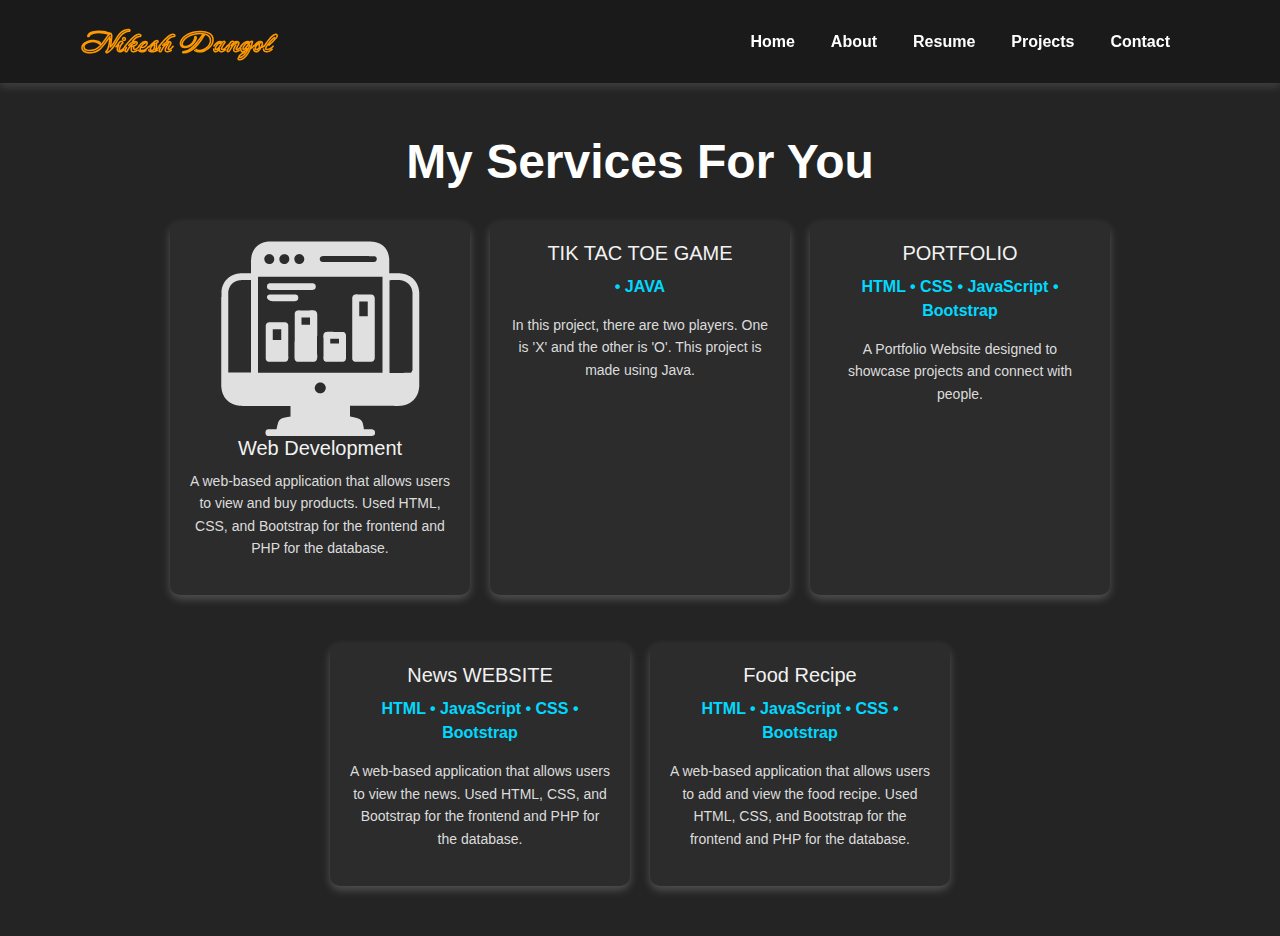
<file: services.html>
<!DOCTYPE html>
<html lang="en">
<head>
    <link href="https://cdn.jsdelivr.net/npm/bootstrap@5.3.3/dist/css/bootstrap.min.css" rel="stylesheet" integrity="sha384-QWTKZyjpPEjISv5WaRU9OFeRpok6YctnYmDr5pNlyT2bRjXh0JMhjY6hW+ALEwIH" crossorigin="anonymous">
    <link rel="stylesheet" type="text/css" href="./stylesheet/Stylesheet.css"/>
    <link rel="icon" type="image/x-icon" href="./pictures/favicon.png">
    <link href="https://fonts.googleapis.com/css?family=Poppins:100,200,300,400,500,600,700,800,900" rel="stylesheet">
    <link rel="stylesheet" href="https://cdnjs.cloudflare.com/ajax/libs/font-awesome/6.7.1/css/all.min.css" integrity="sha512-5Hs3dF2AEPkpNAR7UiOHba+lRSJNeM2ECkwxUIxC1Q/FLycGTbNapWXB4tP889k5T5Ju8fs4b1P5z/iB4nMfSQ==" crossorigin="anonymous" referrerpolicy="no-referrer" />
    
    <link rel="preconnect" href="https://fonts.googleapis.com">
<link rel="preconnect" href="https://fonts.gstatic.com" crossorigin>
<link href="https://fonts.googleapis.com/css2?family=Lobster&family=Love+Light&family=Neonderthaw&family=Noto+Sans+Devanagari:wght@100..900&display=swap" rel="stylesheet">
    
    <meta charset="UTF-8">
    <meta name="viewport" content="width=device-width, initial-scale=1.0">
    <title>Nikesh Dangol</title>
</head>
<body>
    
        <nav class="navbar navbar-expand-lg navbar-custom sticky-top">
            <div class="container">
              <a class="navbar-brand" href="/index.html">Nikesh Dangol</a>
              <button class="navbar-toggler" type="button" data-bs-toggle="collapse" data-bs-target="#navbarNav" aria-controls="navbarNav" aria-expanded="false" aria-label="Toggle navigation">
                <span class="navbar-toggler-icon"></span>
              </button>
              <div class="collapse navbar-collapse justify-content-end" id="navbarNav">
                <ul class="navbar-nav">
                  <li class="nav-item">
                    <a class="nav-link " href="/index.html" >Home</a>
                  </li>
                  <li class="nav-item">
                    <a class="nav-link" href="/about.html">About</a>
                  </li>                   
                  <li class="nav-item">
                    <a class="nav-link" href="/resume.html">Resume</a>
                  </li>  
                  <li class="nav-item">
                    <a class="nav-link" href="/projects.html">Projects</a>
                  </li>
                  <!-- <li class="nav-item">
                    <a class="nav-link active" href="/services.html">Services</a>
                  </li> -->
                  <li class="nav-item">
                    <a class="nav-link" href="/contact.html">Contact</a>
                  </li>
                </ul>
              </div>
            </div>
          </nav>
          <div class="projects-container">
            <h1 class="title">My Services For You</h1>
            <div class="projects-grid">
                <!-- E-commerce Project -->
                <div class="project-card">
                    <div class="serviceicon">
                        <img src="./pictures/web.png" alt="web">
                    </div>
                    <h2 class="project-title">Web Development</h2>                    
                    <p class="description">
                        A web-based application that allows users to view and buy products. 
                        Used HTML, CSS, and Bootstrap for the frontend and PHP for the database.
                    </p>
                </div>
                <!-- Tic Tac Toe Project -->
                <div class="project-card">
                    <h2 class="project-title">TIK TAC TOE GAME</h2>
                    <p class="tech-stack">• JAVA</p>
                    <p class="description">
                        In this project, there are two players. One is 'X' and the other is 'O'. 
                        This project is made using Java.
                    </p>
                </div>
    
                <!-- Portfolio Project -->
                <div class="project-card">
                    <h2 class="project-title">PORTFOLIO</h2>
                    <p class="tech-stack">HTML • CSS • JavaScript • Bootstrap</p>
                    <p class="description">
                        A Portfolio Website designed to showcase projects and connect with people.
                    </p>
                </div>              
            </div>
            <div class="projects-grid mt-5">  
              <!-- News  Project -->            
              <div class="project-card">
                  <h2 class="project-title">News WEBSITE</h2>
                  <p class="tech-stack">HTML • JavaScript • CSS • Bootstrap</p>
                  <p class="description">
                      A web-based application that allows users to view the news. 
                      Used HTML, CSS, and Bootstrap for the frontend and PHP for the database.
                  </p>
              </div>
              <!-- Recipe  Project -->            
              <div class="project-card">
                <h2 class="project-title">Food Recipe</h2>
                <p class="tech-stack">HTML • JavaScript • CSS • Bootstrap</p>
                <p class="description">
                    A web-based application that allows users to add and view the food recipe. 
                    Used HTML, CSS, and Bootstrap for the frontend and PHP for the database.
                </p>
            </div>
  
              
          </div>
        </div>      

</body>
</html>

<script src="https://cdn.jsdelivr.net/npm/bootstrap@5.3.3/dist/js/bootstrap.bundle.min.js" integrity="sha384-YvpcrYf0tY3lHB60NNkmXc5s9fDVZLESaAA55NDzOxhy9GkcIdslK1eN7N6jIeHz" crossorigin="anonymous"></script>
</file>
<file: stylesheet/Stylesheet.css>
@import url('https://fonts.googleapis.com/css2?family=Lobster&family=Love+Light&family=Neonderthaw&family=Noto+Sans+Devanagari:wght@100..900&family=Roboto:ital,wght@0,100;0,300;0,400;0,500;0,700;0,900;1,100;1,300;1,400;1,500;1,700;1,900&display=swap');

body{
  background-color:#242424;
  height: 100%;
  margin: 0;
  padding: 0;
}
ul{
  list-style-type: none;

}
ul li{
  display: inline-block;
  list-style:none;
}
a{
  text-decoration: none;
}
.love-light-regular {
  font-family: "Love Light", cursive;
  font-weight: 400;
  font-style: normal;
}

.navbar-custom {
  background-color: #1a1a1a; 
  padding: 15px 30px;
  box-shadow: 0 4px 8px rgba(181, 181, 181, 0.2);
  font-family: sans-serif;
}
.navbar-custom .navbar-brand {
  color: #ff9900;  
  font-size: 1.8rem;  
  font-weight: bold;
  /* font-family:Verdana, Geneva, Tahoma, sans-serif;  */
  font-family: "Neonderthaw", cursive;;
  font-weight: 700;
}
.navbar-custom .navbar-brand:hover {
  color: white;
  text-shadow:0 0 20px #f7f6f5; ;
}
.navbar-custom .navbar-nav .nav-link {
  color:white;  
  margin-right: 20px;  
  font-size: 1rem;
  font-weight: 700;
  position: relative;
  text-decoration: none;
  transition: color 0.3s ease-in-out;
}
.navbar-custom .navbar-nav .nav-link:hover {
  color: #ff9900; 
  font-weight: 700;
}
.navbar-custom .navbar-nav .nav-link::after {
  content: '';
  position: absolute;
  left: 0;
  bottom: 0; 
  width: 0;
  height: 2px; 
  background-color: #ff9900; 
  transition: width 0.3s ease-in-out; 
}

.navbar-custom .navbar-nav .nav-link:hover::after {
  width: 100%; 
}
.navbar-nav .nav-link.active {
  color: #ff9900; 
  font-weight: bold;
}


.navbar-nav .nav-link.active::after {
  content: '';
  position: absolute;
  left: 0;
  bottom: 0; 
  width: 100%;  
  height: 2px;
  background-color: #ff9900;
  transition: none; 
}


.navbar-custom .navbar-nav .nav-link.active:hover::after {
  width: 100%; 
}
.navbar-toggler-icon {
  filter: invert(100%);
}

/* Home */
.container-home{
  width: 90%;
  height: 100vh; 
  margin: auto;
  /* margin-top: 50px; */
  padding: 20px;
  display: flex; 
  justify-content: center; 
  align-items: center;
  overflow-y: hidden;
}
.container-home .main-home{
  width: 100%;
  height: 80%;
  display: flex; 
  justify-content: center; 
  align-items: center;
}
.container-home .main-home .mytexts{
  color: white;
  margin: auto;
}
.container-home .main-home .mytexts h1{
  font-weight: 700;
  font-size: 50px;
  font-family:'Trebuchet MS', 'Lucida Sans Unicode', 'Lucida Grande', 'Lucida Sans', Arial, sans-serif ;
}
/* .animation-text {
  position: relative;
  display: inline-block;
  color: #ff9900;
}
@keyframes changeText {
  0% {
    content: "Coding.";
  }
  20% {
    content: "Designing.";
  }
  40% {
    content: "Programming.";
  }
  60% {
    content: "Travelling.";
  }
  80% {
    content: "Learning.";
  }
  100% {
    content: "Coding."; 
  }
}


.animation-text::after {
  content: "Coding"; 
  animation: changeText 6s infinite;  
} */
.animation-text {
  display: inline-flex;
  overflow: hidden;
  white-space: nowrap;
  border-right: 2px solid orange;
  animation: typing 10s steps(24) infinite, blink 0.6s step-end infinite;
  width: 0; 
  color: #ff9900;
  font-weight: bold;
  position: relative;
}

@keyframes typing {
  0%, 20% { width: 0; content: "Coding."; } 
  25%, 40% { width: 6.5ch; content: "Coding."; }
  45%, 50% { width: 0; } 

  58%, 63% { width: 0; content: "Designing."; }   
  68%, 83% { width: 9ch; content: "Designing."; }
  88%, 93% { width: 0; } 

  99%, 100% { width: 0; content: "Designing."; } 
}

@keyframes blink {
  50% { border-color: transparent; }
}
.animation-text::after {
  content: "Coding"; 
  animation: typing 10s infinite;

}
.container-home .main-home .mytexts .subheading{
  font-weight: 700;
  color: #ff9900;
  font-size: 30px;
}

/* .container-home .main-home .mytexts .subheading p::before{
  content: 'this is before Hey ';
  color: red;
}

.container-home .main-home .mytexts h1::after{
  content: ' this is after Nikesh';
  color: red;
} */

.container-home .main-home .mytexts .icons {
  display: flex; 
  justify-content: center; 
  gap: 20px; 
  margin-top: 30px;   
}


.icons-home {
  display: flex;
  justify-content: center;
  align-items: center;
  font-size: 24px; 
  color: #ff9900; 
  text-decoration: none; 
  transition: color 0.3s ease-in-out;
  transform: 0.3s ease-in-out;
  width: 50px; 
  height: 50px; 
  border: 2px solid #ff9900; 
  border-radius: 50%;
}


.icons-home:hover {
  color: #ff9900; 
  transform: scale(1.2); 
}

.icons-home::after {
  content: '';
  position: absolute;
  left: 0;
  bottom: -10px; 
  width: 0;
  height: 2px; 
  background-color: #ff9900; 
  transition: width 0.3s ease-in-out; 
}

.icons-home:hover::after {
  width: 100%;
}
.mytexts .btnss{
  display: flex;
  justify-content: center;
  margin-top: 50px;

}
.mytexts .btn{
  display: flex; 
  justify-content: center; 
  color: #ff9900;
  border-radius: 20px;
  font-weight: 400;
  font-size: 20px;
}
.btn a{
  color: #ff9900; 
  text-decoration: none;
  /* font-weight: 400; */

}

a .btn:hover {
  color: black; 
}
.main-home .myimages{
  display: flex;
  width: 50%;
  height: 100%;
  margin: 0 auto;
  justify-content: center;
  align-items: center;
}

  .main-home .myimages .images{
  width: 400px;
  height: 400px;  

}
.main-home .myimages .images img{
  width: 100%;
  height: 100%;
  object-fit: fill;
  border: 4px solid #ff9900;
  border-radius: 50%;
  transition: transform 0.3s ease;
  box-shadow: 0 0 40px #ff9900;
  filter: grayscale(100%);
}
.main-home .myimages .images img:hover{
  transform: scale(1.2);
  box-shadow: 0 0 45px #ff9900;

}


/* About */
.container-about{
  display: flex;
  width: 100%;
  height: 100%;
  box-shadow: 0px 0 15px 5px rgba(123, 122, 122, 0.6);
  margin-bottom: 20px;
  border-radius: 20px 20px 20px 20px;
}
.container-about .main-about{
  display: flex;
  margin-top: 20px;
}
.container-about .main-about .about-image{
  border: 1px solid rgb(36, 36, 36);
  padding: 10px;


  
}
.container-about .main-about .about-image img {
  width: 250px;
  height: 250px;
  top: 100px;
  position: sticky;
  padding: 10px;
  object-fit: cover;
  border: 2px solid #ff9900;
  box-shadow: 0px 0 10px 5px rgba(80, 80, 80, 0.337);

  

}
.container-about .main-about .headtext{
  font-size: 50px;
  color: #ff9900;
  text-align: center;
  font-family:Verdana, Geneva, Tahoma, sans-serif;
  font-weight: 700;
  margin-bottom: 30px;
}
.container-about .main-about .paragraph{
  padding: 20px;
  box-shadow: 0px 0 10px 5px rgba(80, 80, 80, 0.337);
  border-radius: 10px;
  margin-bottom: 50px;
  color: #e0e0e0cc;
  font-size: 20px;
  /* font-family: 'Times New Roman', Times, serif; */
  text-align: justify;
  font-family: "Roboto", sans-serif;

}
.know-animation {
  position: relative;
  display: inline-flex;
  color: #ff9900;
}
@keyframes changeDot {
  0% {
    content: "";
  }
  25% {
    content: ".";
  }
  50% {
    content: "..";
  }
  75%{
    content: "...";
  }
  100% {
    content: "";
  }
  
}
.know-animation::after {
  content: "."; 
  animation: changeDot 3s infinite;

}
.container-about .main-about .offer{
  font-size: 40px;
  font-weight: 700;
  font-family: Arial, Helvetica, sans-serif;
  color: #FFC107;
  margin-bottom: 20px;

}


.about-grid {
  display: flex;
  justify-content: center;
  gap: 30px;
  flex-wrap: wrap;
}

.about-card {
  background-color: #2c2c2c;
  border-radius: 10px;
  width: 300px;
  padding: 20px;
  text-align: center;
  box-shadow: 0 4px 8px rgba(0, 0, 0, 0.3);
  transition: transform 0.3s ease;
}

.about-card:hover {
  transform: translateY(-10px);
  box-shadow: 0 4px 8px rgba(184, 184, 184, 0.3);

}

.about-icon {  
  width: 80px;
  height: 80px;
  border-radius: 50%;
  display: flex;
  justify-content: center;
  align-items: center;
  margin: 0 auto 15px;
  font-size: 40px;
}
.about-icon img{
  width: 100%;
  height: 100%;
  color: #FFC107;
}


.about-heading {
  font-size: 20px;
  margin-bottom: 10px;
  color: #ffffff;
  background-color: #00BFA6;
  padding: 10px;
  border-radius: 10px;
  font-weight: 600;
}

.about-detail {
  font-size: 16px;
  color: #E0E0E0;
}
.btns {
  padding: 12px 24px;
  background-color: #f39c12;
  color: #fff;
  border: none;
  border-radius: 10px;
  font-size: 16px;
  margin-right: 15px;
  cursor: pointer;
  transition: background-color 0.3s;
}

.btns:hover {
  background-color: #e67e22;
}







/* Resume */

.container-resume {
  color: white;
  margin-top: 50px;
}


#navi {
  top: 100px;
  position: -webkit-sticky;
  position: sticky;
  margin: 0; }
  #navi ul {
    margin: 0;
    padding: 0; }
  #navi li {
    display: block;
    font-weight: 700;
    list-style: none;
    margin-bottom: 10px;
    margin-left: 30px;
  }
    #navi li a {
      color: #FFAC00;
      font-size: 20px; 
    }  

.page {
  width: 100%;
  margin-bottom: 7em;  
  scroll-margin-top: 90px;
}
  .page .heading {
    font-weight: 800;
    font-size: 30px;
    margin-bottom: 30px;
    color: #FFAC00; 
    margin-top: 50px;
  }

.resume-wrap {
  width: 100%;
  margin-bottom: 30px;
  border-bottom: 1px solid rgb(150,150,150,0.3);
  padding-bottom: 10px; }

  .resume-wrap:nth-child(1){
    border-bottom: 0;
  }
  .resume-wrap .icon {
    width: 50px;
    height: 50px;
    background: #FFAC00;
    -webkit-border-radius: 50%;
    -moz-border-radius: 50%;
    -ms-border-radius: 50%;
    border-radius: 50%; 
    margin-right: 10px;
  }
    .resume-wrap .icon span{
      color: #000;
      font-size: 28px;

     }
  .resume-wrap .text {
    width: calc(100% - 50px); }
  .resume-wrap .date {
    font-weight: 700;
    font-size: 16px;
    color: rgba(0, 0, 0, 0.6);
    color: #FFAC00; }
  .resume-wrap h2 {
    font-size: 24px;
    font-weight: 700; }
  .resume-wrap .position {
    font-size: 18px;
    font-weight: 700;
    color: #6ec5b8; }

   #page-3 .col {
      transition: transform 0.3s ease;
    }
    
    #page-3 .col:hover {
      transform: scale(1.1);
    }

    

    /* Projects */

    .projects-container {
      text-align: center;
      padding: 50px 20px;

  }
  
  .title {
      font-size: 48px;
      margin-bottom: 30px;
      color: white;
      font-family: Arial, Helvetica, sans-serif;
      font-weight: 800;
  }
  
  .projects-grid {
      display: flex;
      flex-wrap: wrap;
      justify-content: center;
      gap: 20px;
      font-family: Arial, Helvetica, sans-serif;

  }
  
  .project-card {
    background-color: #2c2c2c;
    border-radius: 10px;
    width: 300px;
    padding: 20px;
    box-shadow: 0 4px 8px rgba(190, 188, 188, 0.3);
    transition: transform 0.3s ease, background-color 0.3s ease;

}


.project-card:hover {
    /* background-color: #ff9900; */
    background: radial-gradient(ellipse at top, rgba(251, 144, 22, 0), #ff9900), 
                radial-gradient(ellipse at bottom, #ff9900, rgba(246, 166, 29, 0.65));
    color: #000; 
    transform: scale(1.05);
    box-shadow: 0 4px 8px rgba(255, 202, 10, 0.3);
    font-family: Arial, Helvetica, sans-serif;
}

.project-card:hover .project-title,
.project-card:hover .tech-stack,
.project-card:hover .description, 
.project-card:hover .know-animation {
    color: #000;

}

.project-title {
    font-size: 20px;
    color: #f2f2f2;
    margin-bottom: 10px;
    transition: color 0.3s ease;
    animation: slideUp 3.5s ease-out forwards;

}

.tech-stack {
    color: #00d9ff;
    font-weight: bold;
    margin-bottom: 15px;
    transition: color 0.3s ease; 
    animation: slideUp 3.5s ease-out forwards;

}

.description {
    font-size: 14px;
    color: #dcdcdc;
    line-height: 1.6;
    transition: color 0.3s ease;
    animation: slideUp 3.5s ease-out forwards;

}
@keyframes slideUp {
  from {
    opacity: 0;
  }  
  to {
    opacity: 1;
  }
}

.dot-animation {
  position: relative;
  display: inline-flex;
  color: #dcdcdc;
}
@keyframes changeDot {
  0% {
    content: "";
  }
  25% {
    content: ".";
  }
  50% {
    content: "..";
  }
  75%{
    content: "...";
  }
  100% {
    content: "";
  }
  
}
.dot-animation::after {
  content: "."; 
  animation: changeDot 3s infinite;
  color: #000;
}

/* .linkproject a:hover {
  color: #000;
} */

/* Contacts */
.contact-container {
  text-align: center;
  padding: 50px 20px;
}
.contact-title{
  color: white;
  font-family: Arial, Helvetica, sans-serif;
  font-weight: 800;
  font-size: 48px;
  margin-bottom: 30px;
}
.contact-grid {
  display: flex;
  justify-content: center;
  gap: 30px;
  flex-wrap: wrap;
}

.contact-card {
  background-color: #2c2c2c;
  border-radius: 10px;
  width: 300px;
  padding: 20px;
  text-align: center;
  box-shadow: 0 4px 8px rgba(0, 0, 0, 0.3);
  transition: transform 0.3s ease;
}

.contact-card:hover {
  transform: scale(1.05);
  box-shadow: 0 4px 8px rgba(184, 184, 184, 0.3);

}

.contact-icon {
  background-color: #FFAC00;
  width: 80px;
  height: 80px;
  border-radius: 50%;
  display: flex;
  justify-content: center;
  align-items: center;
  margin: 0 auto 15px;
  font-size: 40px;
}

.contact-heading {
  font-size: 20px;
  margin-bottom: 10px;
  color: white;
}

.contact-detail {
  font-size: 16px;
  color: #FFAC00; 
}
.contact-detail a {
  text-decoration: none;
  font-size: 16px;
  color: #FFAC00; 
}
.mytexts .find{
  text-align: start;
}

.contanct-footer .icons {
  display: flex; 
  justify-content: center; 
  gap: 20px; 
  margin-top: 20px; 
}


.icons-contact {
  display: flex;
  justify-content: center;
  align-items: center;
  font-size: 24px; 
  color: #ff9900; 
  text-decoration: none; 
  transition: color 0.3s ease-in-out;
  transform: 0.3s ease-in-out;
  width: 50px; 
  height: 50px; 
  border: 2px solid #ff9900; 
  border-radius: 50%;
}


.icons-contact:hover {
  color: #ff9900; 
  transform: scale(1.2); 
}

.icons-contact::after {
  content: '';
  position: absolute;
  left: 0;
  bottom: -10px; 
  width: 0;
  height: 2px; 
  background-color: #ff9900; 
  transition: width 0.3s ease-in-out; 
}



/* responsiveness */

/* Responsive Navbar */
@media (max-width: 768px) {
  .navbar-custom {
    padding: 10px 20px;
  }

  .navbar-custom .navbar-nav .nav-link {
    display: block; 
    margin-right: 0;
  }
}

/* Responsive Home Section */
@media (max-width: 768px) {
  .container-home {
    flex-direction: column;
    text-align: center;
  }

  .container-home .main-home {
    flex-direction: column;
    height: auto;
  }
  .container-home .main-home .icon {
    margin-top: 30px;
    margin-bottom: 30px;
  }


  .main-home .myimages {
    width: 80%;
    margin-bottom: 70px;
    order: -1;
  }

  .main-home .myimages .images {
    width: 200px;
    height: 200px;
  }

  .container-home .main-home .mytexts h1 {
    /* font-size: 36px; */
    width: 100%;
  }

  .container-home .main-home .mytexts .subheading {
    font-size: 24px;
  }
}


/* Responsive for About */
@media (max-width: 768px) {
  .container-about {
    padding: 5px; 
  }

  .main-about {
    flex-direction: column; 
    align-items: center;
  }

  .about-image {
    display: none; 
  }

  .headtext {
    font-size: 30px; 
  }

  .paragraph {
    font-size: 14px;
  }

  .offer {
    font-size: 25px; 
  }

  .btns {
    font-size: 12px; 
  }
}


/* Responsive Projects  */
@media (max-width: 768px) {
  .projects-grid {
    flex-direction: column;
    align-items: center;
  }

  .project-card {
    width: 90%;  
  }
}

/* Responsive Resume  */
@media (max-width: 768px) {
  #navi {
    top: 0;
    position: relative; 
  }

  .resume-wrap {
    flex-direction: column;
    align-items: center;
    text-align: center;
  }

  .resume-wrap .icon {
    margin-bottom: 10px;
  }

  .resume-wrap .text {
    width: 100%;
  }
}

/* Responsive Contact */
@media (max-width: 768px) {
  .contact-grid {
    flex-direction: column;
    align-items: center;    
  }

  .contact-card {
    width: 90%;
    margin-bottom: 20px;
  }
  .contanct-footer .find{
    text-align: center;
  }
  .contanct-footer .icons{
    text-align: center;
  }
  

}

/* Further Adjustments for Very Small Screens */
@media (max-width: 480px) {
  .container-home .main-home .mytexts h1 {
    font-size: 28px;
  }

  .container-home .main-home .mytexts .subheading {
    font-size: 18px;
  }

  .project-card,
  .contact-card {
    padding: 15px;
  }
}
</file>
<file: stylesheet/gallary.css>
@import url('https://fonts.googleapis.com/css2?family=Lobster&family=Love+Light&family=Neonderthaw&family=Noto+Sans+Devanagari:wght@100..900&family=Roboto:ital,wght@0,100;0,300;0,400;0,500;0,700;0,900&display=swap');

.gallary {
    margin-top: 20px;
}

.gallary-main {
    width: 100%;
    height: auto;
    padding: 20px;
    display: flex;
    justify-content: center;
    align-items: center;
    border: 2px solid rgba(95, 94, 94, 0.437);
    margin-bottom: 30px;
    flex-wrap: wrap;
}

.gallary-image,
.gallary-details {
    width: 50%;
    height: 100%;
    padding: 10px;
}

.gallary-image img {
    width: 100%;
    height: auto;
}

.gallaryproject {
    scroll-margin-top: 90px;
}

h1 {
    font-size: 35px;
    font-weight: 600;
    color: #FFC107;
    text-align: center;
    font-family: Arial, Helvetica, sans-serif;
}

h6 {
    color: #adb2b2;
    text-align: center;
}

.gallary-description {
    color: #adb2b2;
    font-family: "Roboto", sans-serif;
    padding: 20px;
}

.para {
    color: #FFC107;
    padding: 10px;
    margin-left: 20px;
    font-size: 20px;
}

.languagesUsed {
    display: flex;
    /* flex-wrap: wrap; */
    padding: 20px;
}

.frontend,
.backend {
    width: 50%;
    color: #adb2b2;
    font-family: 'Courier New', Courier, monospace;
    font-weight: 400;
}

.front-heading,
.back-heading {
    color: #ffffff;
    text-align: center;
    font-size: 25px;
    margin-bottom: 10px;
    font-family: Arial, Helvetica, sans-serif;
    font-weight: 500;
}

ul li {
    display: block;
    font-size: 20px;
    text-decoration: dotted;
    text-align: center;
}

.link {
    text-align: center;
}

.link a {
    text-align: center;
    text-decoration: none;
    color: #000000;
    background-color: #FFAC00;
    padding: 10px;
    border-radius: 10px;
}
.margins{
    margin-top: 50px;
    height: 100px;
}
.uparrow a{
    position: fixed; /* Adjust based on your layout */
  bottom: 20px; /* Adjust position */
  right: 20px;
  width: 50px;
  height: 50px;
  background-color: orange;
  border-radius: 50%;
  display: flex;
  align-items: center;
  justify-content: center;
  cursor: pointer;
  box-shadow: 0px 4px 6px rgba(0, 0, 0, 0.2);
}
@keyframes bounce {
    0%, 100% {
      transform: translateY(0);
    }
    50% {
      transform: translateY(-5px);
    }
  }
  .uparrow a::before {
    content: "⮝";
    font-size: 18px;
    color: white;
    animation: bounce 1s infinite;
  }

/* Responsive gallary */
@media (max-width: 768px) {
    .gallary-main {
        flex-direction: column; 
        padding: 10px;
    }

    .gallary-image,
    .gallary-details {
        width: 100%; 
    }
    .gallary-description{
        text-align: justify;
    }

    h1 {
        font-size: 28px; 
    }

    .para {
        font-size: 16px;
        margin-left: 0;
        text-align: center;
    }

    /* .languagesUsed {
        flex-direction: column; 
    } */

    .frontend,
    .backend {
        width: 100%; 
        text-align: center; 
    }
    ul li{
        text-align: center;
    }

    .link {
        text-align: center; 
    }

    .link a {
        font-size: 14px; 
    }
}

@media (max-width: 480px) {
    h1 {
        font-size: 24px;
    }

    .para {
        font-size: 14px;
    }
    .frontend,
    .backend {
        width: 100%; 
        text-align: center; 
    }

    .link {
        text-align: center; 
    }

    .link a {
        font-size: 12px;
        padding: 8px;
    }
}
</file>
